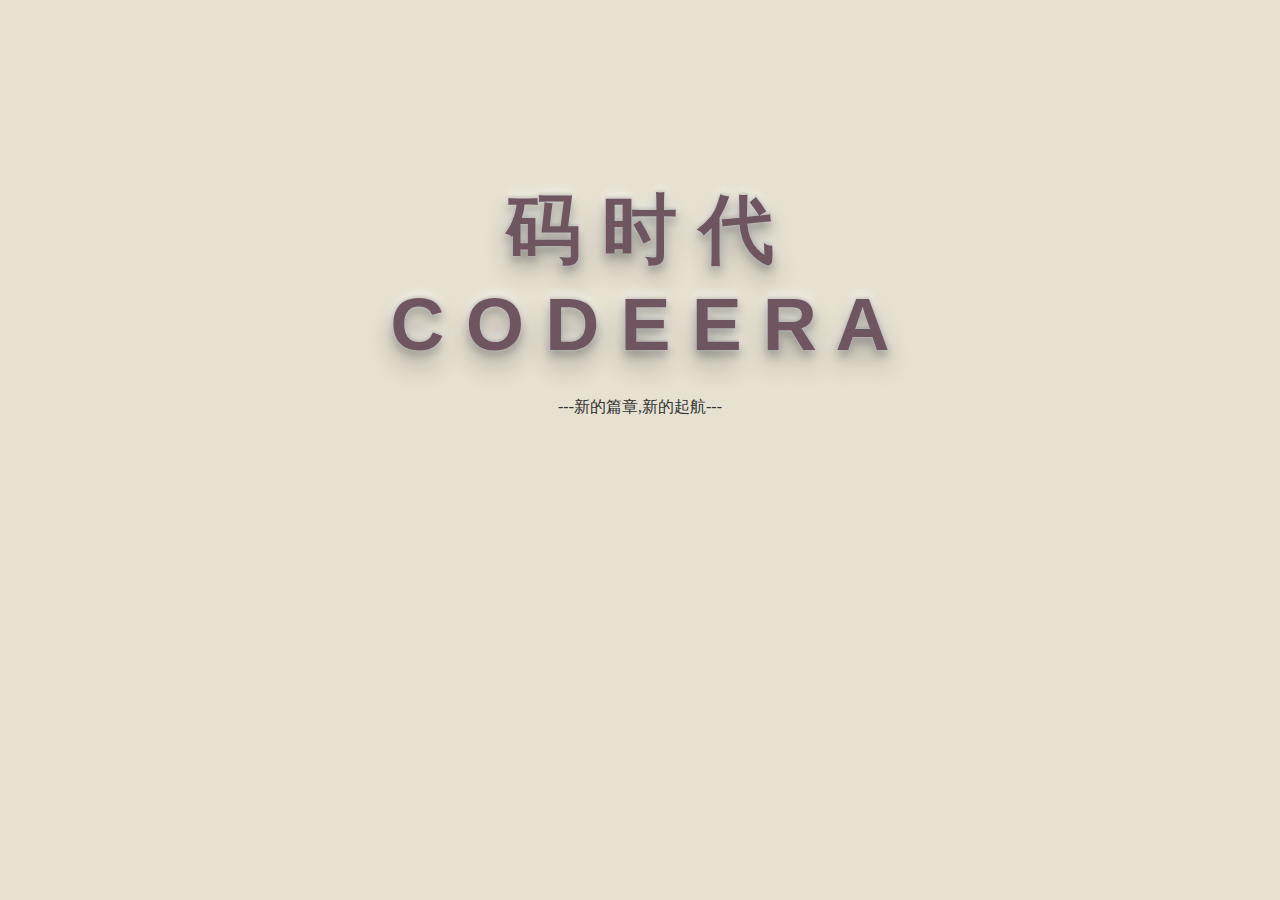
<file: index.html>
<!DOCTYPE html>
<html lang="en">

<head>
    <meta charset="UTF-8">
    <title>码时代 CodeEra</title>
    <style>
        * {
            margin: 0;
            padding: 0;
        }
        
        body {
            background: #E7E1D1;
        }
        
        a {
            text-decoration: none;
            color: #333;
        }
        
        h1 {
            margin-top: 180px;
        }
        
        h1.load {
            text-align: center;
            text-transform: uppercase;
            font-family: 'Nunito', sans-serif;
            font-size: 75px;
            color: #6F5560;
            letter-spacing: 0.16px;
        }
        
        .load span {
            text-shadow: 0 0 2px rgba(204, 208, 212, 0.9), 0 15px 25px rgba(0, 0, 0, 0.3), 0 -2px 3px rgba(0, 0, 0, 0.1), 0 -5px 10px rgba(255, 255, 255, 0.5), 0 5px 10px rgba(0, 0, 0, 0.3), 0 3px 4px rgba(255, 255, 255, 0.2), 0 0 20px rgba(255, 255, 255, 0.45);
            animation: loading 1.20s ease-in-out infinite alternate;
        }
        
        @keyframes loading {
            to {
                text-shadow: 0 0 2px rgba(204, 208, 212, 0.2), 0 0 3px rgba(0, 0, 0, 0.02), 0 0 0 rgba(0, 0, 0, 0), 0 0 0 rgba(255, 255, 255, 0), 0 0 0 rgba(0, 0, 0, 0), 0 0 0 rgba(255, 255, 255, 0), 0 0 0 rgba(255, 255, 255, 0);
            }
        }
        
        .load span:nth-child(2) {
            animation-delay: 0.15s;
        }
        
        .load span:nth-child(3) {
            animation-delay: 0.30s;
        }
        
        .load span:nth-child(4) {
            animation-delay: 0.45s;
        }
        
        .load span:nth-child(5) {
            animation-delay: 0.60s;
        }
        
        .load span:nth-child(6) {
            animation-delay: 0.75s;
        }
        
        .load span:nth-child(7) {
            animation-delay: 0.90s;
        }
        
        .load span:nth-child(8) {
            animation-delay: 1.05s;
        }
        
        .load span:nth-child(9) {
            animation-delay: 1.20s;
        }
        
        .load span:nth-child(10) {
            animation-delay: 1.35s;
        }
        
        .load span:nth-child(11) {
            animation-delay: 1.50s;
        }
        p{
            margin-top: 30px;
            text-align: center;
        }

    </style>
</head>

<body>
    <a href="./homePage.html">
        <h1 class="load">
            <span>码</span>
            <span>时</span>
            <span>代</span><br/>
            <span>C</span>
            <span>O</span>
            <span>D</span>
            <span>E</span>
            <span>E</span>
            <span>R</span>
            <span>A</span>
        </h1>
        <p>---新的篇章,新的起航---</p>

    </a>
</body>

</html>
</file>
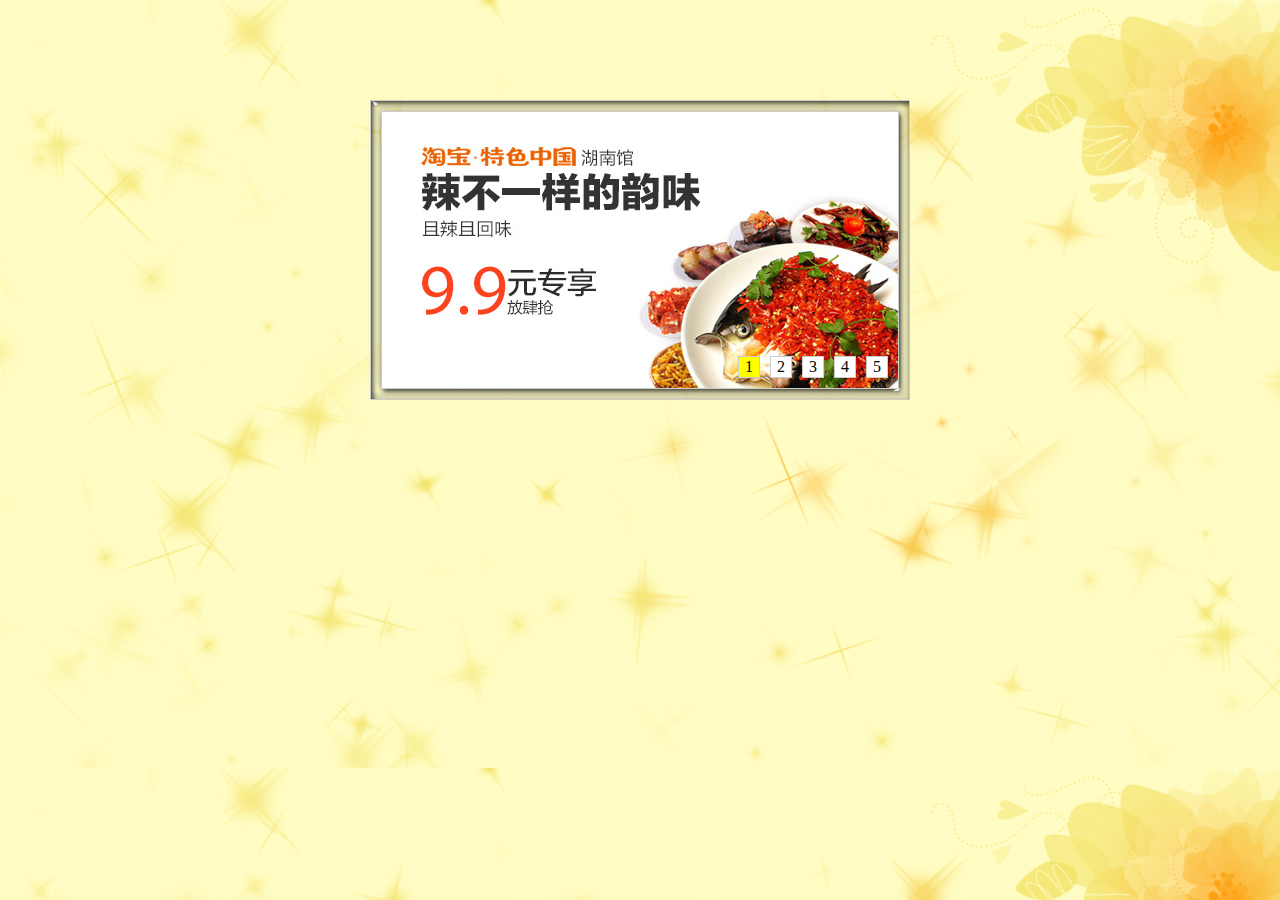
<file: personalWorks/myslideshow/index.html>
<!DOCTYPE html>
<html lang="en">
<head>
    <meta charset="UTF-8">
    <title>撸码时代</title>
    <style>
        * {
            margin: 0;
            padding: 0;
            list-style: none;
            border: 0;
        }

        body {
            background: url("img/6.jpg");
        }
        .all {
            width: 538px;
            height: 298px;
            border: 1px solid #ccc;
            margin: 100px auto;
            background: url("img/01.png");
            position: relative;
        }

        .screen {
            width: 516px;
            height: 276px;
            border: 1px solid #ccc;
            margin: 10px auto;
            position: relative;
            overflow: hidden;
        }

        .screen ul {
            position: absolute;
            left: 0;
            top: 0;
            width: 3120px;
        }

        .screen li {
            width: 518px;
            height: 278px;
            float: left;
        }

        .all ol {
            position: absolute;
            right: 10px;
            bottom: 10px;
            line-height: 20px;
            text-align: center;
        }

        .all ol li {
            float: left;
            width: 20px;
            height: 20px;
            background: #fff;
            border: 1px solid #ccc;
            margin-left: 10px;
            cursor: pointer;

        }

        .all ol li.current {
            background: yellow;
        }

        #arr {
            display: none;
        }

        #arr span {
            width: 40px;
            height: 40px;
            position: absolute;
            left: 12px;
            top: 50%;
            margin-top: -20px;
            background: #000;
            cursor: pointer;
            line-height: 40px;
            text-align: center;
            font-weight: bold;
            font-family: "黑体";
            font-size: 30px;
            color: #fff;
            opacity: 0.3;
            border: 1px solid #fff;
        }

        #arr #right {
            right: 12px;
            left: auto;
        }
    </style>
</head>
<body>
<div class="beijing">
    <div class="all" id="box">
        <div class="screen">
            <ul>
                <li><img src="img/1.jpg" alt=""></li>
                <li><img src="img/2.jpg" alt=""></li>
                <li><img src="img/3.jpg" alt=""></li>
                <li><img src="img/4.jpg" alt=""></li>
                <li><img src="img/5.jpg" alt=""></li>
            </ul>
            <ol></ol>
        </div>
        <div id="arr"><span id="left">&lt;</span><span id="right">&gt;</span></div>
    </div>
</div>
<script>
    //开撸之前 先把人凑齐 来来电话拿起来 快点把兄弟们都叫来
    var timer = null;
    var box = document.getElementById("box");
    var screen = box.children[0];
    var ul = screen.children[0];
    var ol = screen.children[1];
    var ulLis = ul.children;
    var imgWidth = screen.offsetWidth;
    var arr = document.getElementById("arr");
    var left = document.getElementById("left");
    var right = document.getElementById("right");
    //人员集合完毕 开撸 等等撸之前 一人先干一瓶三两三
    for (var i = 0; i < ulLis.length; i++) {
        var li = document.createElement("li");//技能无中生有
        li.innerHTML = i + 1;
        ol.appendChild(li);
    }
    var olLis = ol.children;
    olLis[0].className = "current";
    var firstImg = ulLis[0].cloneNode(true);
    ul.appendChild(firstImg);
    for (var j = 0; j < olLis.length; j++) {
        olLis[j].index = j;
        olLis[j].onmouseover = function () {
            for (var k = 0; k < olLis.length; k++) {
                olLis[k].className = "";
            }
            this.className = "current";
            var target = -this.index * imgWidth;
            animate(ul, target);
            pic = this.index;
            square = this.index;
        };
    }
    box.onmouseover = function () {
        arr.style.display = "block";
        clearInterval(timer);
    };
    box.onmouseout = function () {
        arr.style.display = "none";
        timer = setInterval(right.onclick, 1000);
    };
    var pic = 0;
    var square = 0;
    right.onclick = function () {
        if (pic === ulLis.length - 1) {
            ul.style.left = 0 + "px";
            pic = 0;
        }
        pic++;
        var target = -pic * imgWidth;
        animate(ul, target);
        if (square < olLis.length - 1) {
            square++;
        } else {
            square = 0;
        }
        for (var i = 0; i < olLis.length; i++) {
            olLis[i].className = "";
        }
        olLis[square].className = "current";
    };
    left.onclick = function () {
        if (pic === 0) {
            ul.style.left = -(ulLis.length - 1) * imgWidth + "px";
            pic = ulLis.length - 1;
        }
        pic--;
        var target = -pic * imgWidth;
        animate(ul, target);
        if (square > 0) {
            square--;
        } else {
            square = olLis.length - 1;
        }
        for (var i = 0; i < olLis.length; i++) {
            olLis[i].className = "";
        }
        olLis[square].className = "current";
    };
    timer = setInterval(right.onclick, 1200);

    //函数包
    function animate(obj, target) {
        clearInterval(obj.timer);
        obj.timer = setInterval(function () {
            var leader = obj.offsetLeft;
            var step = 15;
            step = leader < target ? step : -step;//step有了正负
            if (Math.abs(leader - target) >= Math.abs(step)) {
                leader = leader + step;
                obj.style.left = leader + "px";
            } else {
                obj.style.left = target + "px";//手动放到终点
                clearInterval(obj.timer);
            }
        }, 15);
    }
</script>
</body>
</html>
</file>
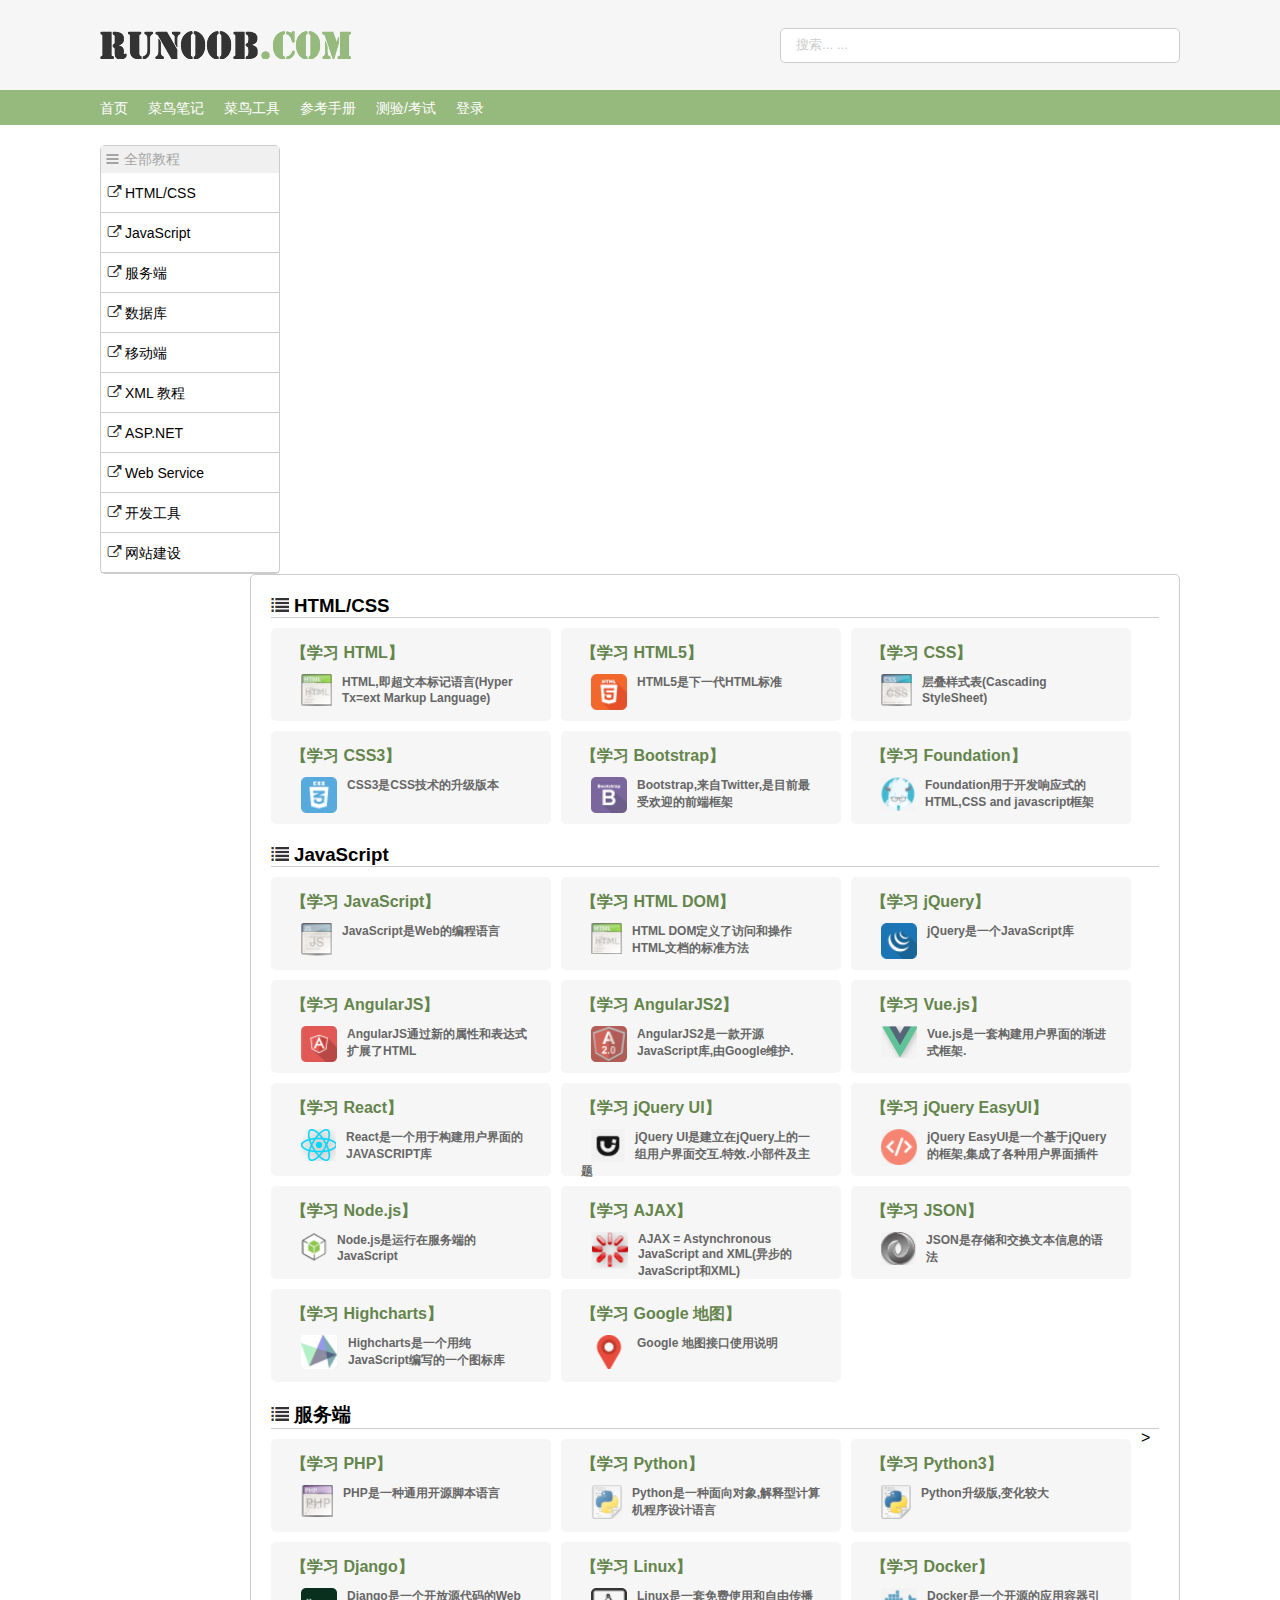
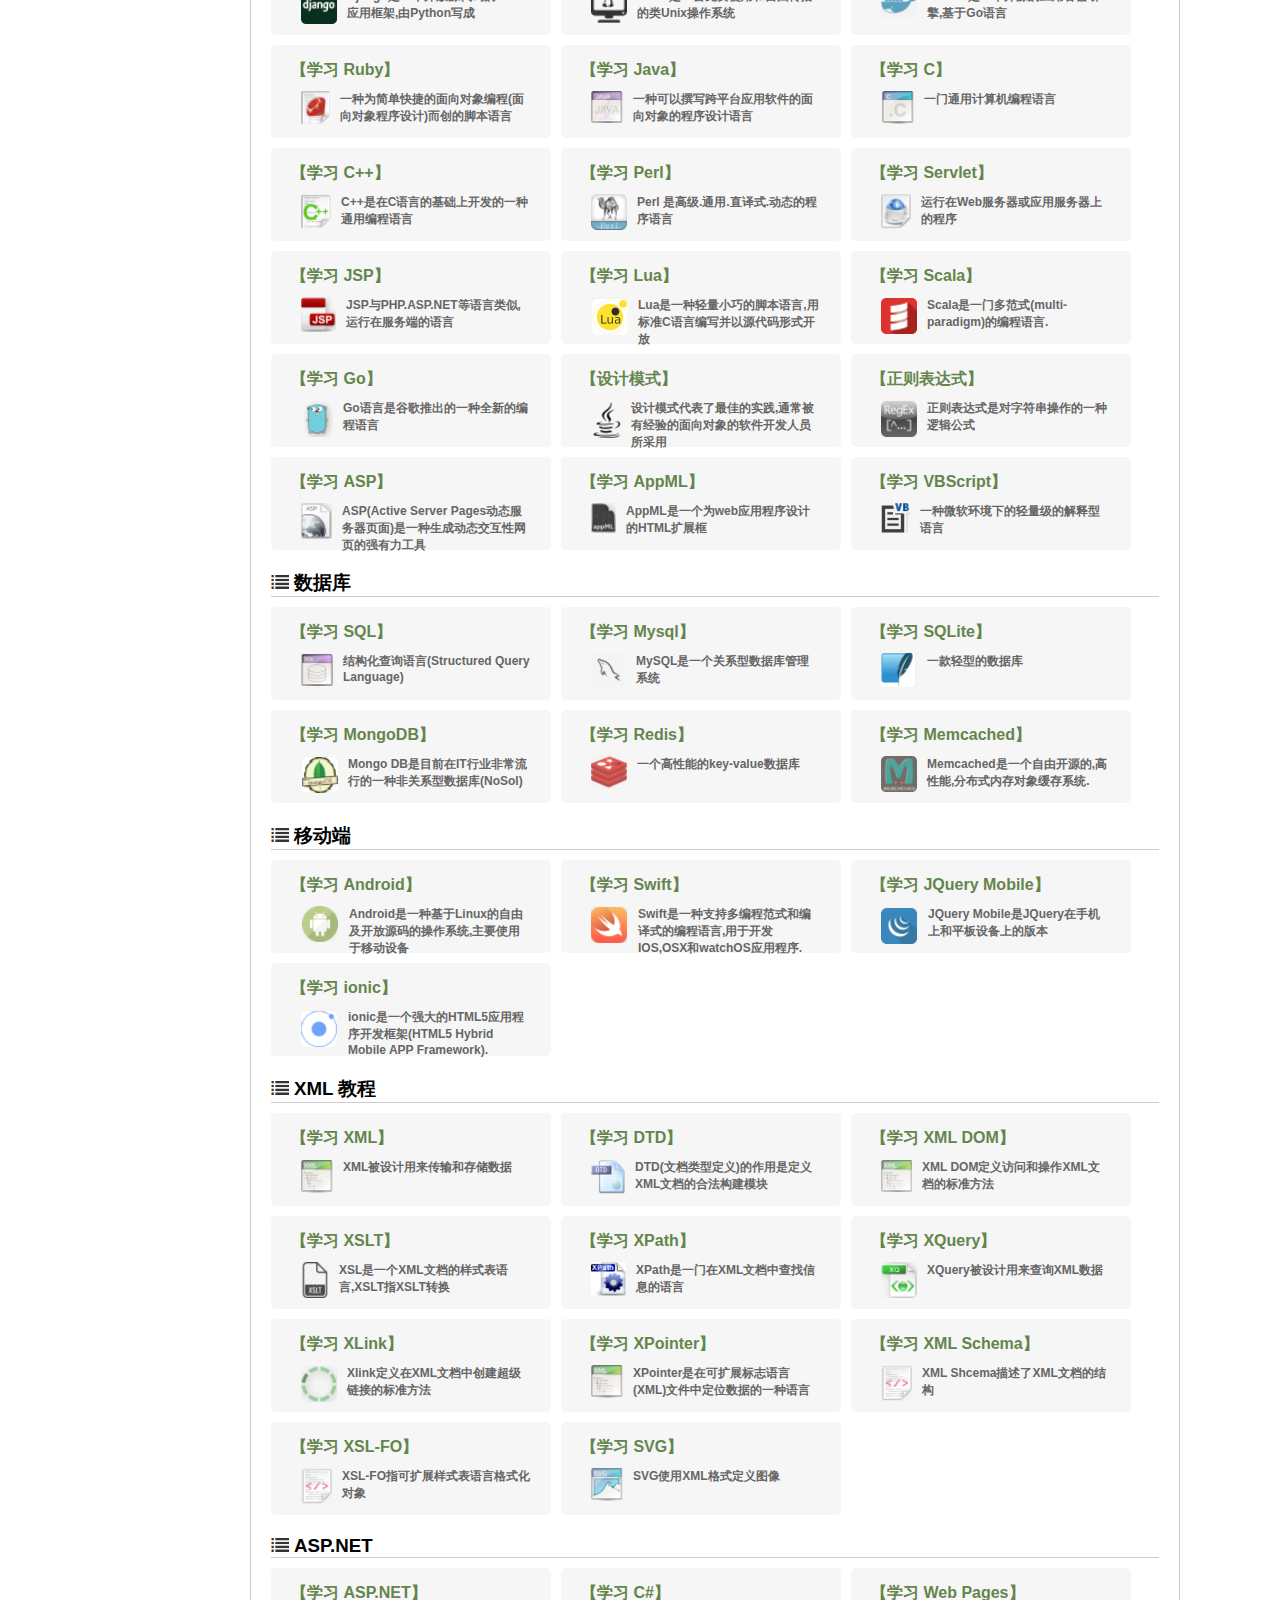
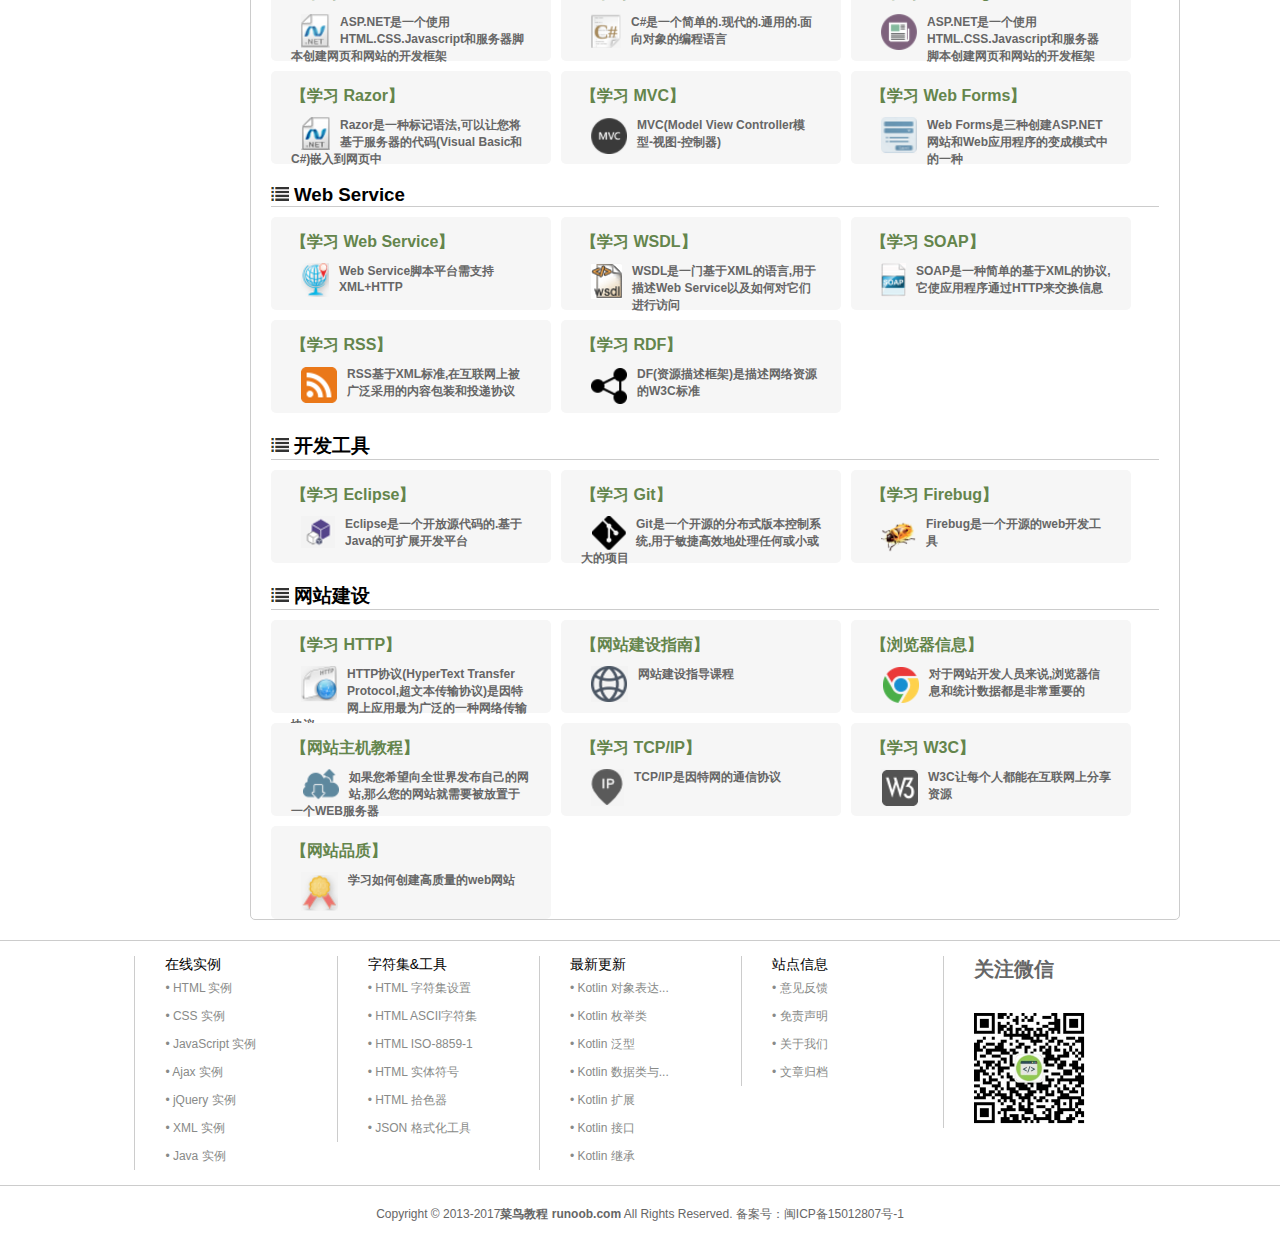
<file: personalWorks/runoob/index.html>
<!DOCTYPE html>
<html lang="en">
<head>
    <meta charset="UTF-8">
    <title>代码时代 CodeEra</title>
    <link rel="stylesheet" href="index.css">
</head>
<body>
<!--HEADER头部-->
<header>
    <header>
        <a href="index.html"><img src="images/2017-05-26_194000.png" alt=""></a>
        <input type="text" value="搜索... ...">
    </header>
    <nav>
        <ul>
            <li><a href="">首页</a></li>
            <li><a href="">菜鸟笔记</a></li>
            <li><a href="">菜鸟工具</a></li>
            <li><a href="">参考手册</a></li>
            <li><a href="">测验/考试</a></li>
            <li><a href="">登录</a></li>
        </ul>
    </nav>
</header>
<!--CONTENT内容-->
<main class="clearfix">
    <aside>
        <h3><img src="images/2017-05-26_201823.png" alt="">全部教程</h3>
        <ul>
            <li>
                <a href="">
                    <img src="images/2017-05-26_202346.png" alt="">HTML/CSS
                </a>
            </li>
            <li>
                <a href="">
                    <img src="images/2017-05-26_202346.png" alt="">JavaScript
                </a>
            </li>
            <li>
                <a href="">
                    <img src="images/2017-05-26_202346.png" alt="">服务端
                </a>
            </li>
            <li>
                <a href="">
                    <img src="images/2017-05-26_202346.png" alt="">数据库
                </a>
            </li>
            <li>
                <a href="">
                    <img src="images/2017-05-26_202346.png" alt="">移动端
                </a>
            </li>
            <li>
                <a href="">
                    <img src="images/2017-05-26_202346.png" alt="">XML 教程
                </a>
            </li>
            <li>
                <a href="">
                    <img src="images/2017-05-26_202346.png" alt="">ASP.NET
                </a>
            </li>
            <li>
                <a href="">
                    <img src="images/2017-05-26_202346.png" alt="">Web Service
                </a>
            </li>
            <li>
                <a href="">
                    <img src="images/2017-05-26_202346.png" alt="">开发工具
                </a>
            </li>
            <li>
                <a href="">
                    <img src="images/2017-05-26_202346.png" alt="">网站建设
                </a>
            </li>
        </ul>
    </aside>
    <article class="clearfix">
        <ul>
            <li class="clearfix">
                <h3><img src="images/2017-05-26_203510.png" alt="">HTML/CSS</h3>
                <ul>
                    <li>
                        <a href="">
                            <h3>【学习 HTML】</h3>
                            <p>
                                <img src="images/2017-05-26_205018.png" alt="">
                                HTML,即超文本标记语言(Hyper Tx=ext Markup Language)
                            </p>
                        </a>
                    </li>
                    <li>
                        <a href="">
                            <h3>【学习 HTML5】</h3>
                            <p>
                                <img src="images/2017-05-26_220355.png" alt="">
                                HTML5是下一代HTML标准
                            </p>
                        </a>
                    </li>
                    <li>
                        <a href="">
                            <h3>【学习 CSS】</h3>
                            <p>
                                <img src="images/2017-05-26_222746.png" alt="">
                                层叠样式表(Cascading StyleSheet)
                            </p>
                        </a>
                    </li>
                    <li>
                        <a href="">
                            <h3>【学习 CSS3】</h3>
                            <p>
                                <img src="images/2017-05-26_222915.png" alt="">
                                CSS3是CSS技术的升级版本
                            </p>
                        </a>
                    </li>
                    <li>
                        <a href="">
                            <h3>【学习 Bootstrap】</h3>
                            <p>
                                <img src="images/2017-05-26_223239.png" alt="">
                                Bootstrap,来自Twitter,是目前最受欢迎的前端框架
                            </p>
                        </a>
                    </li>
                    <li>
                        <a href="">
                            <h3>【学习 Foundation】</h3>
                            <p>
                                <img src="images/2017-05-26_223503.png" alt="">
                                Foundation用于开发响应式的HTML,CSS and javascript框架
                            </p>
                        </a>
                    </li>
                </ul>
            </li>
            <li class="clearfix">
                <h3><img src="images/2017-05-26_203510.png" alt="">JavaScript</h3>
                <ul>
                    <li>
                        <a href="">
                            <h3>【学习 JavaScript】</h3>
                            <p>
                                <img src="images/2017-05-27_081424.png" alt="">
                                JavaScript是Web的编程语言
                            </p>
                        </a>
                    </li>
                    <li>
                        <a href="">
                            <h3>【学习 HTML DOM】</h3>
                            <p>
                                <img src="images/2017-05-27_081549.png" alt="">
                                HTML DOM定义了访问和操作HTML文档的标准方法
                            </p>
                        </a>
                    </li>
                    <li>
                        <a href="">
                            <h3>【学习 jQuery】</h3>
                            <p>
                                <img src="images/2017-05-27_081714.png" alt="">
                                jQuery是一个JavaScript库
                            </p>
                        </a>
                    </li>
                    <li>
                        <a href="">
                            <h3>【学习 AngularJS】</h3>
                            <p>
                                <img src="images/2017-05-27_081941.png" alt="">
                                AngularJS通过新的属性和表达式扩展了HTML
                            </p>
                        </a>
                    </li>
                    <li>
                        <a href="">
                            <h3>【学习 AngularJS2】</h3>
                            <p>
                                <img src="images/2017-05-27_082239.png" alt="">
                                AngularJS2是一款开源JavaScript库,由Google维护.
                            </p>
                        </a>
                    </li>
                    <li>
                        <a href="">
                            <h3>【学习 Vue.js】</h3>
                            <p>
                                <img src="images/2017-05-27_082317.png" alt="">
                                Vue.js是一套构建用户界面的渐进式框架.
                            </p>
                        </a>
                    </li>
                    <li>
                        <a href="">
                            <h3>【学习 React】</h3>
                            <p>
                                <img src="images/2017-05-27_212341.png" alt="">
                                React是一个用于构建用户界面的JAVASCRIPT库
                            </p>
                        </a>
                    </li>
                    <li>
                        <a href="">
                            <h3>【学习 jQuery UI】</h3>
                            <p style="font-size: 12px;">
                                <img src="images/2017-05-27_212605.png" alt="">
                                jQuery UI是建立在jQuery上的一组用户界面交互.特效.小部件及主题
                            </p>
                        </a>
                    </li>
                    <li>
                        <a href="">
                            <h3>【学习 jQuery EasyUI】</h3>
                            <p style="font-size: 12px;">
                                <img src="images/2017-05-27_212958.png" alt="">
                                jQuery EasyUI是一个基于jQuery的框架,集成了各种用户界面插件
                            </p>
                        </a>
                    </li>
                    <li>
                        <a href="">
                            <h3>【学习 Node.js】</h3>
                            <p>
                                <img src="images/2017-05-27_213118.png" alt="">
                                Node.js是运行在服务端的JavaScript
                            </p>
                        </a>
                    </li>
                    <li>
                        <a href="">
                            <h3>【学习 AJAX】</h3>
                            <P>
                                <img src="images/2017-05-27_213400.png" alt="">
                                AJAX = Astynchronous JavaScript and XML(异步的JavaScript和XML)
                            </p>
                        </a>
                    </li>
                    <li>
                        <a href="">
                            <h3>【学习 JSON】</h3>
                            <P>
                                <img src="images/2017-05-27_213813.png" alt="">
                                JSON是存储和交换文本信息的语法
                            </p>
                        </a>
                    </li>
                    <li>
                        <a href="">
                            <h3>【学习 Highcharts】</h3>
                            <P>
                                <img src="images/2017-05-27_214005.png" alt="">
                                Highcharts是一个用纯JavaScript编写的一个图标库
                            </p>
                        </a>
                    </li>
                    <li>
                        <a href="">
                            <h3>【学习 Google 地图】</h3>
                            <P>
                                <img src="images/2017-05-27_214158.png" alt="">
                                Google 地图接口使用说明
                            </p>
                        </a>
                    </li>
                </ul>
            </li>
            <li class="clearfix">
                <h3><img src="images/2017-05-26_203510.png" alt="">服务端</h3>
                <ul>
                    <li>
                        <a href="">
                            <h3>【学习 PHP】</h3>
                            <p>
                                <img src="images/2017-05-27_214833.png" alt="">
                                PHP是一种通用开源脚本语言
                            </p>
                        </a>
                    </li>
                    <li>
                        <a href="">
                            <h3>【学习 Python】</h3>
                            <p>
                                <img src="images/2017-05-28_134524.png" alt="">
                                Python是一种面向对象,解释型计算机程序设计语言
                            </p>
                        </a>
                    </li>
                    <li>
                        <a href="">
                            <h3>【学习 Python3】</h3>
                            <p>
                                <img src="images/2017-05-28_140051.png" alt="">
                                Python升级版,变化较大
                            </p>
                        </a>
                    </li>
                    <li>
                        <a href="">
                            <h3>【学习 Django】</h3>
                            <p>
                                <img src="images/2017-05-28_154834.png" alt="">
                                Django是一个开放源代码的Web应用框架,由Python写成
                            </p>
                        </a>
                    </li>
                    <li>
                        <a href="">
                            <h3>【学习 Linux】</h3>
                            <p>
                                <img src="images/2017-05-28_155011.png" alt="">
                                Linux是一套免费使用和自由传播的类Unix操作系统
                            </p>
                        </a>
                    </li>
                    <li>
                        <a href="">
                            <h3>【学习 Docker】</h3>
                            <p>
                                <img src="images/2017-05-28_155141.png" alt="">
                                Docker是一个开源的应用容器引擎,基于Go语言
                            </p>
                        </a>
                    </li>
                    <li>
                        <a href="">
                            <h3>【学习 Ruby】</h3>
                            <p style="font-size: 12px;">
                                <img src="images/2017-05-28_155313.png" alt="">
                                一种为简单快捷的面向对象编程(面向对象程序设计)而创的脚本语言
                            </p>
                        </a>
                    </li>
                    <li>
                        <a href="">
                            <h3>【学习 Java】</h3>
                            <p>
                                <img src="images/2017-05-28_160132.png" alt="">
                                一种可以撰写跨平台应用软件的面向对象的程序设计语言
                            </p>
                        </a>
                    </li>
                    <li>
                        <a href="">
                            <h3>【学习 C】</h3>
                            <p>
                                <img src="images/2017-05-31_130752.png" alt="">
                                一门通用计算机编程语言
                            </p>
                        </a>
                    </li>
                    <li>
                        <a href="">
                            <h3>【学习 C++】</h3>
                            <p>
                                <img src="images/2017-05-31_130954.png" alt="">
                                C++是在C语言的基础上开发的一种通用编程语言
                            </p>
                        </a>
                    </li>
                    <li>
                        <a href="">
                            <h3>【学习 Perl】</h3>
                            <p>
                                <img src="images/2017-05-31_131113.png" alt="">
                                Perl 是高级.通用.直译式.动态的程序语言
                            </p>
                        </a>
                    </li>
                    >
                    <li>
                        <a href="">
                            <h3>【学习 Servlet】</h3>
                            <p>
                                <img src="images/2017-05-31_131218.png" alt="">
                                运行在Web服务器或应用服务器上的程序
                            </p>
                        </a>
                    </li>
                    <li>
                        <a href="">
                            <h3>【学习 JSP】</h3>
                            <p>
                                <img src="images/2017-05-31_131349.png" alt="">
                                JSP与PHP.ASP.NET等语言类似,运行在服务端的语言
                            </p>
                        </a>
                    </li>
                    <li>
                        <a href="">
                            <h3>【学习 Lua】</h3>
                            <p style="font-size: 12px;">
                                <img src="images/2017-05-31_131522.png" alt="">
                                Lua是一种轻量小巧的脚本语言,用标准C语言编写并以源代码形式开放
                            </p>
                        </a>
                    </li>
                    <li>
                        <a href="">
                            <h3>【学习 Scala】</h3>
                            <p>
                                <img src="images/2017-05-31_131751.png" alt="">
                                Scala是一门多范式(multi-paradigm)的编程语言.
                            </p>
                        </a>
                    </li>
                    <li>
                        <a href="">
                            <h3>【学习 Go】</h3>
                            <p>
                                <img src="images/2017-05-31_131903.png" alt="">
                                Go语言是谷歌推出的一种全新的编程语言
                            </p>
                        </a>
                    </li>
                    <li>
                        <a href="">
                            <h3>【设计模式】</h3>
                            <p style="font-size: 12px;">
                                <img src="images/2017-05-31_132039.png" alt="">
                                设计模式代表了最佳的实践,通常被有经验的面向对象的软件开发人员所采用
                            </p>
                        </a>
                    </li>
                    <li>
                        <a href="">
                            <h3>【正则表达式】</h3>
                            <p>
                                <img src="images/2017-05-31_132210.png" alt="">
                                正则表达式是对字符串操作的一种逻辑公式
                            </p>
                        </a>
                    </li>
                    <li>
                        <a href="">
                            <h3>【学习 ASP】</h3>
                            <p style="font-size: 12px;">
                                <img src="images/2017-05-31_145706.png" alt="">
                                ASP(Active Server Pages动态服务器页面)是一种生成动态交互性网页的强有力工具
                            </p>
                        </a>
                    </li>
                    <li>
                        <a href="">
                            <h3>【学习 AppML】</h3>
                            <p>
                                <img src="images/2017-05-31_155719.png" alt="">
                                AppML是一个为web应用程序设计的HTML扩展框
                            </p>
                        </a>
                    </li>
                    <li>
                        <a href="">
                            <h3>【学习 VBScript】</h3>
                            <p>
                                <img src="images/2017-05-31_155834.png" alt="">
                                一种微软环境下的轻量级的解释型语言
                            </p>
                        </a>
                    </li>
                </ul>
            </li>
            <li class="clearfix">
                <h3><img src="images/2017-05-26_203510.png" alt="">数据库</h3>
                <ul>
                    <li>
                        <a href="">
                            <h3>【学习 SQL】</h3>
                            <p>
                                <img src="images/2017-05-31_160043.png" alt="">
                                结构化查询语言(Structured Query Language)
                            </p>
                        </a>
                    </li>
                    <li>
                        <a href="">
                            <h3>【学习 Mysql】</h3>
                            <p>
                                <img src="images/2017-05-31_174333.png" alt="">
                                MySQL是一个关系型数据库管理系统
                            </p>
                        </a>
                    </li>
                    <li>
                        <a href="">
                            <h3>【学习 SQLite】</h3>
                            <p>
                                <img src="images/2017-05-31_174451.png" alt="">
                                一款轻型的数据库
                            </p>
                        </a>
                    </li>
                    <li>
                        <a href="">
                            <h3>【学习 MongoDB】</h3>
                            <p style="font-size: 12px">
                                <img src="images/2017-05-31_174704.png" alt="">
                                Mongo DB是目前在IT行业非常流行的一种非关系型数据库(NoSol)
                            </p>
                        </a>
                    </li>
                    <li>
                        <a href="">
                            <h3>【学习 Redis】</h3>
                            <p>
                                <img src="images/2017-05-31_174830.png" alt="">
                                一个高性能的key-value数据库
                            </p>
                        </a>
                    </li>
                    <li>
                        <a href="">
                            <h3>【学习 Memcached】</h3>
                            <p style="font-size: 12px;">
                                <img src="images/2017-05-31_174943.png" alt="">
                                Memcached是一个自由开源的,高性能,分布式内存对象缓存系统.
                            </p>
                        </a>
                    </li>
                </ul>
            </li>
            <li class="clearfix">
                <h3><img src="images/2017-05-26_203510.png" alt="">移动端</h3>
                <ul>
                    <li>
                        <a href="">
                            <h3>【学习 Android】</h3>
                            <p style="font-size: 12px;">
                                <img src="images/2017-05-31_175223.png" alt="">
                                Android是一种基于Linux的自由及开放源码的操作系统,主要使用于移动设备
                            </p>
                        </a>
                    </li>
                    <li>
                        <a href="">
                            <h3>【学习 Swift】</h3>
                            <p style="font-size: 12px;">
                                <img src="images/2017-05-31_175414.png" alt="">
                                Swift是一种支持多编程范式和编译式的编程语言,用于开发IOS,OSX和watchOS应用程序.
                            </p>
                        </a>
                    </li>
                    <li>
                        <a href="">
                            <h3>【学习 JQuery Mobile】</h3>
                            <p>
                                <img src="images/2017-05-31_175553.png" alt="">
                                JQuery Mobile是JQuery在手机上和平板设备上的版本
                            </p>
                        </a>
                    </li>
                    <li>
                        <a href="">
                            <h3>【学习 ionic】</h3>
                            <p>
                                <img src="images/2017-05-31_175840.png" alt="">
                                ionic是一个强大的HTML5应用程序开发框架(HTML5 Hybrid Mobile APP Framework).
                            </p>
                        </a>
                    </li>
                </ul>
            </li>
            <li class="clearfix">
                <h3><img src="images/2017-05-26_203510.png" alt="">XML 教程</h3>
                <ul>
                    <li>
                        <a href="">
                            <h3>【学习 XML】</h3>
                            <p>
                                <img src="images/2017-05-31_180035.png" alt="">
                                XML被设计用来传输和存储数据
                            </p>
                        </a>
                    </li>
                    <li>
                        <a href="">
                            <h3>【学习 DTD】</h3>
                            <p>
                                <img src="images/2017-05-31_180145.png" alt="">
                                DTD(文档类型定义)的作用是定义XML文档的合法构建模块
                            </p>
                        </a>
                    </li>
                    <li>
                        <a href="">
                            <h3>【学习 XML DOM】</h3>
                            <p>
                                <img src="images/2017-05-31_180253.png" alt="">
                                XML DOM定义访问和操作XML文档的标准方法
                            </p>
                        </a>
                    </li>
                    <li>
                        <a href="">
                            <h3>【学习 XSLT】</h3>
                            <p>
                                <img src="images/2017-05-31_180501.png" alt="">
                                XSL是一个XML文档的样式表语言,XSLT指XSLT转换
                            </p>
                        </a>
                    </li>
                    <li>
                        <a href="">
                            <h3>【学习 XPath】</h3>
                            <p>
                                <img src="images/2017-05-31_194049.png" alt="">
                                XPath是一门在XML文档中查找信息的语言
                            </p>
                        </a>
                    </li>
                    <li>
                        <a href="">
                            <h3>【学习 XQuery】</h3>
                            <p>
                                <img src="images/2017-05-31_194145.png" alt="">
                                XQuery被设计用来查询XML数据
                            </p>
                        </a>
                    </li>
                    <li>
                        <a href="">
                            <h3>【学习 XLink】</h3>
                            <p>
                                <img src="images/2017-05-31_194257.png" alt="">
                                Xlink定义在XML文档中创建超级链接的标准方法
                            </p>
                        </a>
                    </li>
                    <li>
                        <a href="">
                            <h3>【学习 XPointer】</h3>
                            <p style="font-size: 12px;">
                                <img src="images/2017-05-31_194412.png" alt="">
                                XPointer是在可扩展标志语言(XML)文件中定位数据的一种语言
                            </p>
                        </a>
                    </li>
                    <li>
                        <a href="">
                            <h3>【学习 XML Schema】</h3>
                            <p>
                                <img src="images/2017-05-31_194510.png" alt="">
                                XML Shcema描述了XML文档的结构
                            </p>
                        </a>
                    </li>
                    <li>
                        <a href="">
                            <h3>【学习 XSL-FO】</h3>
                            <p>
                                <img src="images/2017-05-31_194510.png" alt="">
                                XSL-FO指可扩展样式表语言格式化对象
                            </p>
                        </a>
                    </li>
                    <li>
                        <a href="">
                            <h3>【学习 SVG】</h3>
                            <p>
                                <img src="images/2017-05-31_202245.png" alt="">
                                SVG使用XML格式定义图像
                            </p>
                        </a>
                    </li>
                </ul>
            </li>
            <li class="clearfix">
                <h3><img src="images/2017-05-26_203510.png" alt="">ASP.NET</h3>
                <ul>
                    <li>
                        <a href="">
                            <h3>【学习 ASP.NET】</h3>
                            <p style="font-size: 12px;">
                                <img src="images/2017-05-31_202458.png" alt="">
                                ASP.NET是一个使用HTML.CSS.Javascript和服务器脚本创建网页和网站的开发框架
                            </p>
                        </a>
                    </li>
                    <li>
                        <a href="">
                            <h3>【学习 C#】</h3>
                            <p>
                                <img src="images/2017-05-31_202706.png" alt="">
                                C#是一个简单的.现代的.通用的.面向对象的编程语言
                            </p>
                        </a>
                    </li>
                    <li>
                        <a href="">
                            <h3>【学习 Web Pages】</h3>
                            <p style="font-size: 12px;">
                                <img src="images/2017-05-31_202931.png" alt="">
                                ASP.NET是一个使用HTML.CSS.Javascript和服务器脚本创建网页和网站的开发框架
                            </p>
                        </a>
                    </li>
                    <li>
                        <a href="">
                            <h3>【学习 Razor】</h3>
                            <p style="font-size: 12px;">
                                <img src="images/2017-05-31_203147.png" alt="">
                                Razor是一种标记语法,可以让您将基于服务器的代码(Visual Basic和C#)嵌入到网页中
                            </p>
                        </a>
                    </li>
                    <li>
                        <a href="">
                            <h3>【学习 MVC】</h3>
                            <p style="font-size: 12px;">
                                <img src="images/2017-05-31_203259.png" alt="">
                                MVC(Model View Controller模型-视图-控制器)
                            </p>
                        </a>
                    </li>
                    <li>
                        <a href="">
                            <h3>【学习 Web Forms】</h3>
                            <p style="font-size: 12px;">
                                <img src="images/2017-05-31_203605.png" alt="">
                                Web Forms是三种创建ASP.NET网站和Web应用程序的变成模式中的一种
                            </p>
                        </a>
                    </li>
                </ul>
            </li>
            <li class="clearfix">
                <h3><img src="images/2017-05-26_203510.png" alt="">Web Service</h3>
                <ul>
                    <li>
                        <a href="">
                            <h3>【学习 Web Service】</h3>
                            <p style="font-size: 12px;">
                                <img src="images/2017-05-31_203829.png" alt="">
                                Web Service脚本平台需支持XML+HTTP
                            </p>
                        </a>
                    </li>
                    <li>
                        <a href="">
                            <h3>【学习 WSDL】</h3>
                            <p style="font-size: 12px;">
                                <img src="images/2017-05-31_204000.png" alt="">
                                WSDL是一门基于XML的语言,用于描述Web Service以及如何对它们进行访问
                            </p>
                        </a>
                    </li>
                    <li>
                        <a href="">
                            <h3>【学习 SOAP】</h3>
                            <p style="font-size: 12px;">
                                <img src="images/2017-05-31_204128.png" alt="">
                                SOAP是一种简单的基于XML的协议,它使应用程序通过HTTP来交换信息
                            </p>
                        </a>
                    </li>
                    <li>
                        <a href="">
                            <h3>【学习 RSS】</h3>
                            <p style="font-size: 12px;">
                                <img src="images/2017-05-31_204330.png" alt="">
                                RSS基于XML标准,在互联网上被广泛采用的内容包装和投递协议
                            </p>
                        </a>
                    </li>
                    <li>
                        <a href="">
                            <h3>【学习 RDF】</h3>
                            <p style="font-size: 12px;">
                                <img src="images/2017-05-31_204456.png" alt="">
                                DF(资源描述框架)是描述网络资源的W3C标准
                            </p>
                        </a>
                    </li>
                </ul>
            </li>
            <li class="clearfix">
                <h3><img src="images/2017-05-26_203510.png" alt="">开发工具</h3>
                <ul>
                    <li>
                        <a href="">
                            <h3>【学习 Eclipse】</h3>
                            <p style="font-size: 12px;">
                                <img src="images/2017-05-31_212659.png" alt="">
                                Eclipse是一个开放源代码的.基于Java的可扩展开发平台
                            </p>
                        </a>
                    </li>
                    <li>
                        <a href="">
                            <h3>【学习 Git】</h3>
                            <p style="font-size: 12px;">
                                <img src="images/2017-05-31_212822.png" alt="">
                                Git是一个开源的分布式版本控制系统,用于敏捷高效地处理任何或小或大的项目
                            </p>
                        </a>
                    </li>
                    <li>
                        <a href="">
                            <h3>【学习 Firebug】</h3>
                            <p style="font-size: 12px;">
                                <img src="images/2017-05-31_213007.png" alt="">
                                Firebug是一个开源的web开发工具
                            </p>
                        </a>
                    </li>
                </ul>
            </li>
            <li class="clearfix">
                <h3><img src="images/2017-05-26_203510.png" alt="">网站建设</h3>
                <ul>
                    <li>
                        <a href="">
                            <h3>【学习 HTTP】</h3>
                            <p style="font-size: 12px;">
                                <img src="images/2017-05-31_213251.png" alt="">
                                HTTP协议(HyperText Transfer Protocol,超文本传输协议)是因特网上应用最为广泛的一种网络传输协议
                            </p>
                        </a>
                    </li>
                    <li>
                        <a href="">
                            <h3>【网站建设指南】</h3>
                            <p style="font-size: 12px;">
                                <img src="images/2017-05-31_213345.png" alt="">
                                网站建设指导课程
                            </p>
                        </a>
                    </li>
                    <li>
                        <a href="">
                            <h3>【浏览器信息】</h3>
                            <p style="font-size: 12px;">
                                <img src="images/2017-05-31_213447.png" alt="">
                                对于网站开发人员来说,浏览器信息和统计数据都是非常重要的
                            </p>
                        </a>
                    </li>
                    <li>
                        <a href="">
                            <h3>【网站主机教程】</h3>
                            <p style="font-size: 12px;">
                                <img src="images/2017-05-31_213628.png" alt="">
                                如果您希望向全世界发布自己的网站,那么您的网站就需要被放置于一个WEB服务器
                            </p>
                        </a>
                    </li>
                    <li>
                        <a href="">
                            <h3>【学习 TCP/IP】</h3>
                            <p style="font-size: 12px;">
                                <img src="images/2017-05-31_213739.png" alt="">
                                TCP/IP是因特网的通信协议
                            </p>
                        </a>
                    </li>
                    <li>
                        <a href="">
                            <h3>【学习 W3C】</h3>
                            <p style="font-size: 12px;">
                                <img src="images/2017-05-31_213840.png" alt="">
                                W3C让每个人都能在互联网上分享资源
                            </p>
                        </a>
                    </li>
                    <li>
                        <a href="">
                            <h3>【网站品质】</h3>
                            <p style="font-size: 12px;">
                                <img src="images/2017-05-31_213936.png" alt="">
                                学习如何创建高质量的web网站
                            </p>
                        </a>
                    </li>
                </ul>
            </li>
        </ul>
    </article>
</main>
<!--FOOTER页脚-->
<footer>
<div class="subnav  clearfix">
    <ul>
        <li>
            <ul>
                <li>在线实例</li>
                <li><a href="">• HTML 实例</a></li>
                <li><a href="">• CSS 实例</a></li>
                <li><a href="">• JavaScript 实例</a></li>
                <li><a href="">• Ajax 实例</a></li>
                <li><a href="">• jQuery 实例</a></li>
                <li><a href="">• XML 实例</a></li>
                <li><a href="">• Java 实例</a></li>
            </ul>
        </li>
        <li>
            <ul>
                <li>字符集&工具</li>
                <li><a href="">• HTML 字符集设置</a></li>
                <li><a href="">• HTML ASCII字符集</a></li>
                <li><a href="">• HTML ISO-8859-1</a></li>
                <li><a href="">• HTML 实体符号</a></li>
                <li><a href="">• HTML 拾色器</a></li>
                <li><a href="">• JSON 格式化工具</a></li>
            </ul>
        </li>
        <li>
            <ul>
                <li>最新更新</li>
                <li><a href="">• Kotlin 对象表达...</a></li>
                <li><a href="">• Kotlin 枚举类</a></li>
                <li><a href="">• Kotlin 泛型</a></li>
                <li><a href="">• Kotlin 数据类与...</a></li>
                <li><a href="">• Kotlin 扩展</a></li>
                <li><a href="">• Kotlin 接口</a></li>
                <li><a href="">• Kotlin 继承</a></li>
            </ul>
        </li>
        <li>
            <ul>
                <li>站点信息</li>
                <li><a href="">• 意见反馈</a></li>
                <li><a href="">• 免责声明</a></li>
                <li><a href="">• 关于我们</a></li>
                <li><a href="">• 文章归档</a></li>
            </ul>
        </li>
        <li>
            <ul>
                <li style="font-weight: bolder; font-size: 20px; color: #666666;">关注微信</li>
                <li style="margin-top: 30px;"><img src="images/2017-06-04_193500.png" alt=""></li>
            </ul>
        </li>
    </ul>
</div>
<div class="copyright">
    Copyright &copy; 2013-2017<strong><a href="//www.runoob.com/" target="_blank">菜鸟教程</a></strong>&nbsp<strong><a href="//www.runoob.com/" target="_blank">runoob.com</a></strong> All Rights Reserved. 备案号：闽ICP备15012807号-1
</div>
</footer>
</body>
</html>
</file>
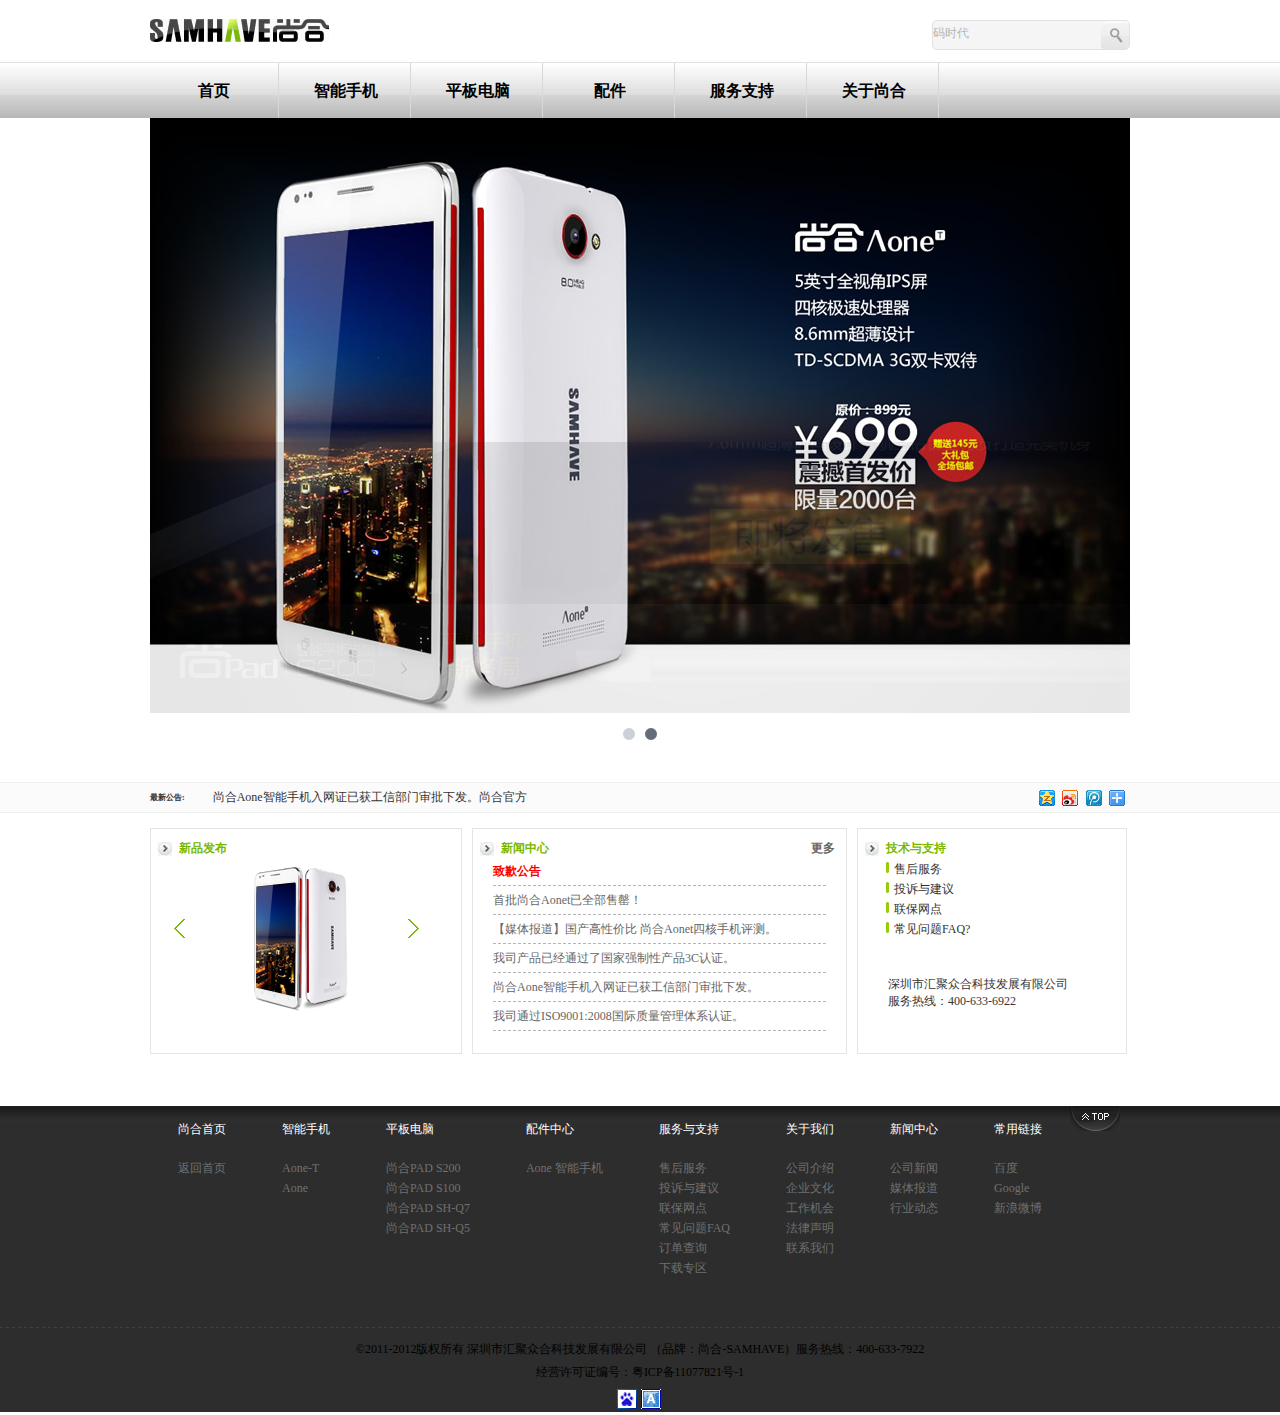
<file: personalWorks/shanghe/index.html>
<!DOCTYPE html>
<html lang="en">
<head>
    <meta charset="UTF-8">
    <title>码时代 CodeEra</title>
    <link rel="stylesheet" href="css/index.css">
</head>
<body>
<!--顶部通栏-->
<div class="topbar">
    <div class="logo pageCenter">
        <div class="logol fl">
            <img src="images/尚合_r2_c2.png" alt="">
        </div>
        <div class="logor fr">
            <input class="text" type="text" value="码时代">
            <input class="button" type="image" src="images/尚合_r2_c1.png">
        </div>
    </div>
</div>
<!--导航栏-->
<div class="nav">
    <div class="navfont pageCenter">
        <ul>
            <li><a href="#">首页</a></li>
            <li><a href="#">智能手机</a></li>
            <li><a href="#">平板电脑</a></li>
            <li><a href="#">配件</a></li>
            <li><a href="#">服务支持</a></li>
            <li><a href="#">关于尚合</a></li>
        </ul>
    </div>
</div>
<!--轮播图-->
<div class="playimage pageCenter"></div>
<div class="playimages pageCenter"></div>
<!--公告-->
<div class="notice">
    <div class="notices pageCenter">
        <h6 class="fl">最新公告:</h6>
        <p class="fl">尚合Aone智能手机入网证已获工信部门审批下发。尚合官方</p>
        <p class="share fr"><img src="images/shanghe_r2_c7.png" alt=""></p>
    </div>
</div>
<!--新闻中心-->
<div class="news pageCenter">
    <ul>
        <li>
            <div class="newproduct">
                <p><img src="images/shanghe_r2_c8.png" alt="">新品发布</p>
                <div class="mobile"></div>
            </div>
        </li>
        <li class="newcenterbox">
            <div class="newcenter">
                <p><img src="images/shanghe_r2_c8.png" alt="">新闻中心</p>
                <a href="#">更多</a>
                <ul>
                    <li><a href="#" style="font-weight: bolder;color: red;">致歉公告</a></li>
                    <li><a href="#">首批尚合Aonet已全部售罄！</a></li>
                    <li><a href="#">【媒体报道】国产高性价比 尚合Aonet四核手机评测。</a></li>
                    <li><a href="#">我司产品已经通过了国家强制性产品3C认证。</a></li>
                    <li><a href="#">尚合Aone智能手机入网证已获工信部门审批下发。</a></li>
                    <li><a href="#">我司通过ISO9001:2008国际质量管理体系认证。</a></li>
                </ul>
            </div>
        </li>
        <li>
            <div class="support">
                <p><img src="images/shanghe_r2_c8.png" alt="">技术与支持</p>
                <ul>
                    <li><img src="images/尚合_r2_c3.png" alt=""><a href="#">售后服务</a></li>
                    <li><img src="images/尚合_r2_c3.png" alt=""><a href="#">投诉与建议</a></li>
                    <li><img src="images/尚合_r2_c3.png" alt=""><a href="#">联保网点</a></li>
                    <li><img src="images/尚合_r2_c3.png" alt=""><a href="#">常见问题FAQ?</a></li>
                </ul>
                <p class=site>
                    深圳市汇聚众合科技发展有限公司<br>
                    服务热线：400-633-6922
                </p>
            </div>
        </li>
    </ul>
</div>
<!--底部-->
<div class="footer">
    <div class="footertop pageCenter">
        <div class="retruntop"><a href="#"><img src="images/尚合_r2_c5.png" alt=""></a></div>
        <ul>
            <li>
                <a href="#">尚合首页</a>
                <ul>
                    <li><a href="#">返回首页</a></li>
                </ul>
            </li>
            <li>
                <a href="#">智能手机</a>
                <ul>
                    <li><a href="#">Aone-T</a></li>
                    <li><a href="#">Aone</a></li>
                </ul>
            </li>
            <li>
                <a href="#">平板电脑</a>
                <ul>
                    <li><a href="#">尚合PAD S200</a></li>
                    <li><a href="#">尚合PAD S100</a></li>
                    <li><a href="#">尚合PAD SH-Q7</a></li>
                    <li><a href="#">尚合PAD SH-Q5</a></li>
                </ul>
            </li>
            <li>
                <a href="#">配件中心</a>
                <ul>
                    <li><a href="#">Aone 智能手机</a></li>
                </ul>
            </li>
            <li>
                <a href="#">服务与支持</a>
                <ul>
                    <li><a href="#">售后服务</a></li>
                    <li><a href="#">投诉与建议</a></li>
                    <li><a href="#">联保网点</a></li>
                    <li><a href="#">常见问题FAQ</a></li>
                    <li><a href="#">订单查询</a></li>
                    <li><a href="#">下载专区</a></li>
                </ul>
            </li>
            <li>
                <a href="#">关于我们</a>
                <ul>
                    <li><a href="#">公司介绍</a></li>
                    <li><a href="#">企业文化</a></li>
                    <li><a href="#">工作机会</a></li>
                    <li><a href="#">法律声明</a></li>
                    <li><a href="#">联系我们</a></li>
                </ul>
            </li>
            <li>
                <a href="#">新闻中心</a>
                <ul>
                    <li><a href="#">公司新闻</a></li>
                    <li><a href="#">媒体报道</a></li>
                    <li><a href="#">行业动态</a></li>
                </ul>
            </li>
            <li>
                <a href="#">常用链接</a>
                <ul>
                    <li><a href="#">百度</a></li>
                    <li><a href="#">Google</a></li>
                    <li><a href="#">新浪微博</a></li>
                </ul>
            </li>
        </ul>
    </div>
    <p>&copy;2011-2012版权所有 深圳市汇聚众合科技发展有限公司 （品牌：尚合-SAMHAVE）服务热线：400-633-7922</p>
    <p>经营许可证编号：粤ICP备11077821号-1</p>
    <ul>
        <li><a href="#"><img src="images/shanghe_r2_c11.png" alt=""></a></li>
        <li><a href="#"><img src="images/shanghe_r2_c12.png" alt=""></a></li>
    </ul>
</div>
<script src="lm.js"></script>
</body>
</html>
</file>
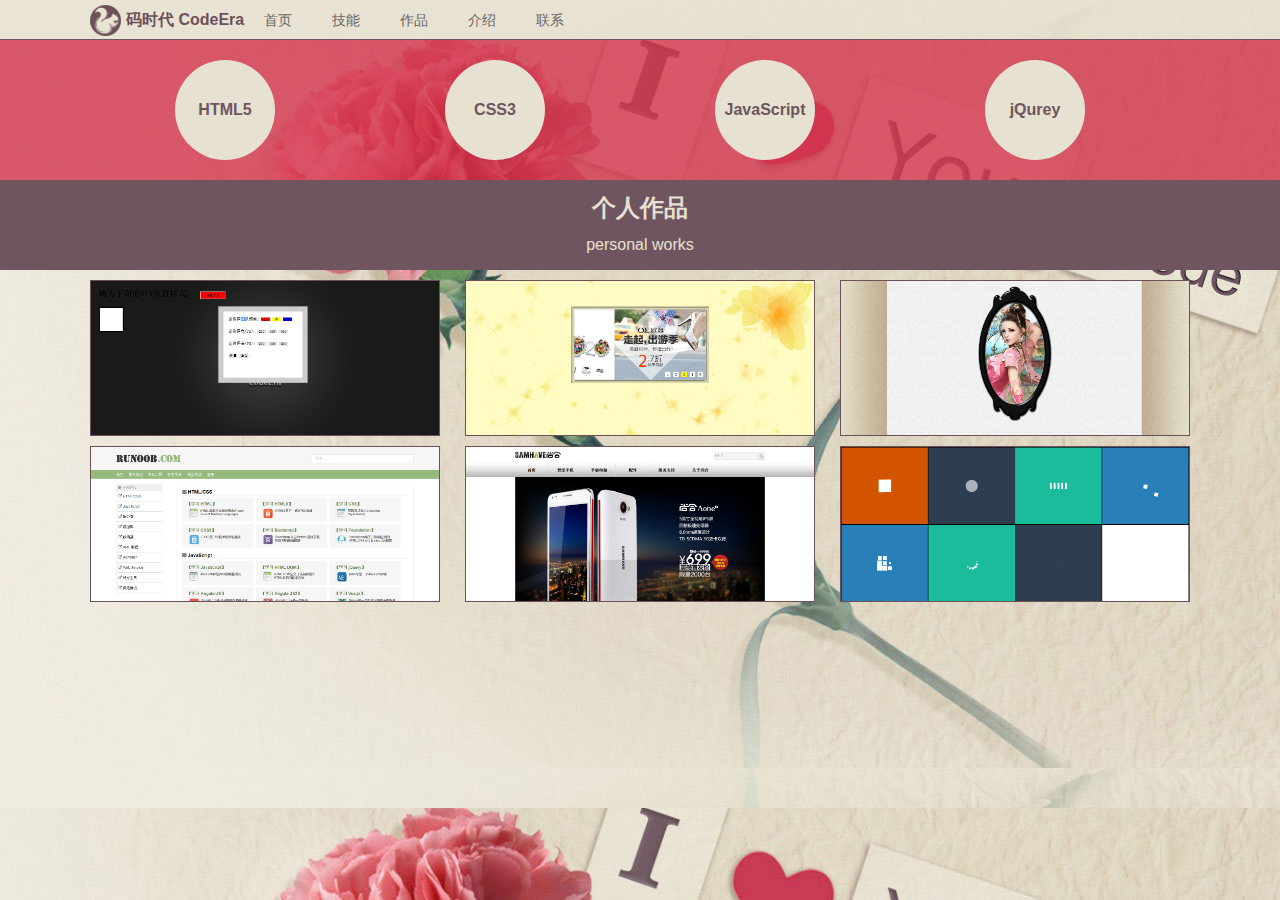
<file: homePage.html>
<!DOCTYPE html>
<html lang="en">

<head>
    <meta charset="UTF-8">
    <title>码时代 CodeEra</title>
    <link rel="stylesheet" href="./css/reset.css">
    <link rel="stylesheet" href="./css/homePage.css">
</head>

<body>
<!--头部-->
<header>
    <!--导航-->
    <div class="w1100">
        <ul>
            <h1><img src="./images/Logo.png" alt="">码时代 CodeEra</h1>
            <li><a href="javaScript:">首页</a></li>
            <li><a href="#skill">技能</a></li>
            <li><a href="#personalWorks">作品</a></li>
            <li><a href="javaScript:">介绍</a></li>
            <li><a href="javaScript:">联系</a></li>
        </ul>
    </div>
</header>
<!--个人作品-->
<main>
    <div id="skill" class="skill">
        <ul>
            <li>HTML5</li>
            <li>CSS3</li>
            <li>JavaScript</li>
            <li>jQurey</li>
        </ul>
    </div>
    <div id="personalWorks" class="personalWorks">
        <h2>个人作品</h2>
        <p>personal works</p>
    </div>
    <ul class="worksShow">
        <li>
            <a href="./personalWorks/001JavaScript.html" target="_blank">
                <img src="./images/personalWorksImages/001JavaScript.png" alt="">
                <p>01JavaScript</p>
            </a>
        </li>
        <li class="plr">
            <a href="./personalWorks/myslideshow/index.html" target="_blank">
                <img src="./images/personalWorksImages/myslideshow001.png" alt="">
                <p>我的第一个轮播图</p>
            </a>
        </li>
        <li>
            <a href="./personalWorks/myslideshow/index1.html" target="_blank">
                <img src="./images/personalWorksImages/myslideshow002.png" alt="">
                <p>我的第二个轮播图</p>
            </a>
        </li>
        <li>
            <a href="./personalWorks/runoob/index.html" target="_blank">
                <img src="./images/personalWorksImages/runoob11.png" alt="">
                <p>菜鸟教程首页布局模仿</p>
            </a>
        </li>
        <li class="plr">
            <a href="./personalWorks/shanghe/index.html" target="_blank">
                <img src="./images/personalWorksImages/shanghe001.png" alt="">
                <p>尚合首页DIV+CSS布局</p>
            </a>
        </li>
        <li>
            <a href="./personalWorks/002animate.html" target="_blank">
                <img src="./images/personalWorksImages/002animate.png" alt="">
                <p>过渡动画展示</p>
            </a>
        </li>
    </ul>
</main>
</body>

</html>
</file>
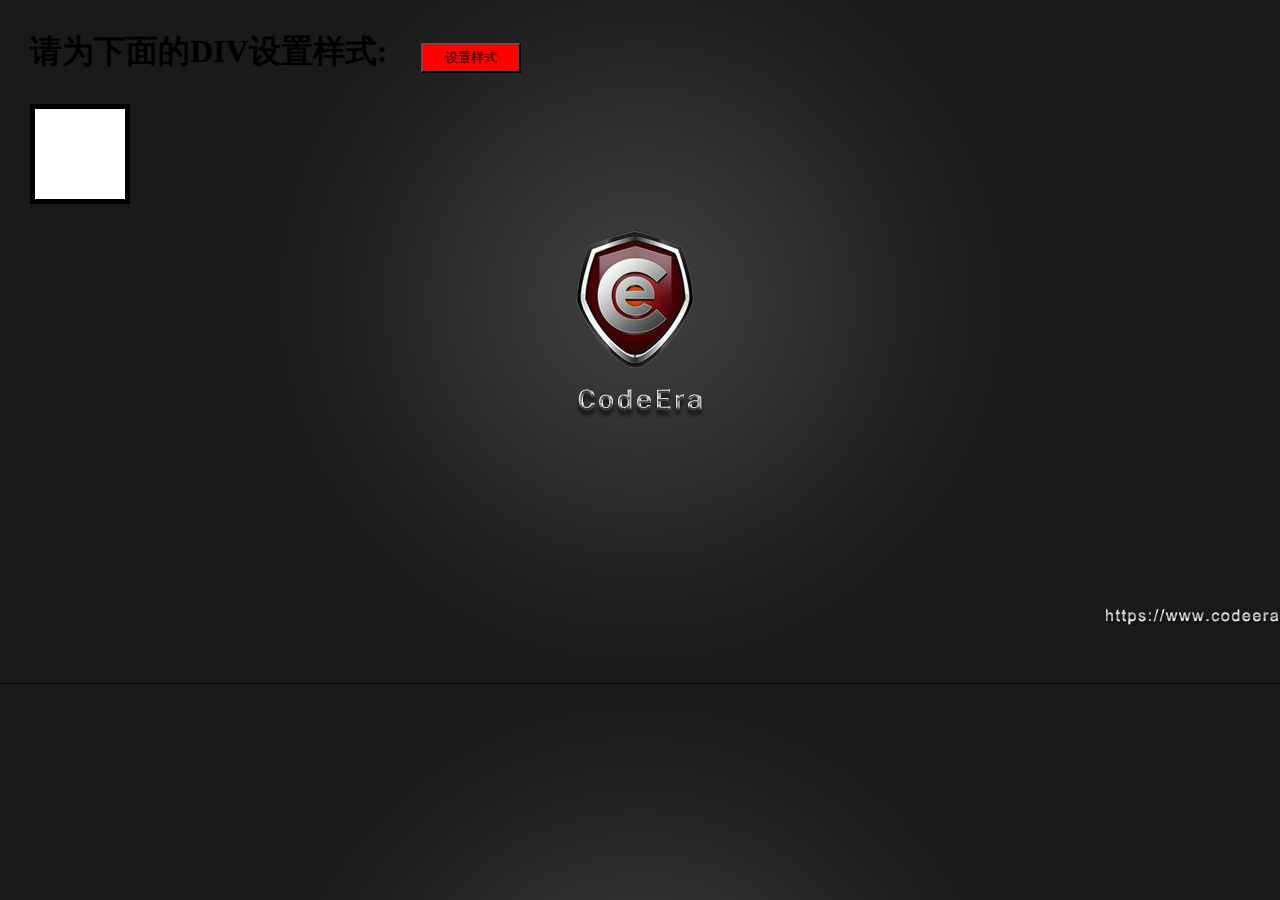
<file: personalWorks/001JavaScript.html>
<!DOCTYPE html>
<html lang="en">

<head>
    <meta charset="UTF-8">
    <title>Document</title>
    <style>
        * {
            margin: 0;
            padding: 0;
            box-sizing: border-box;
        }
        
        li {
            list-style: none;
        }
        
        body {
            background: url(./images/bg.png) center;
        }
        
        .bigBox {
            width: 100%;
            height: 600px;
            padding: 30px;
        }
        
        h1 {
            display: inline-block;
            margin-right: 30px;
        }
        
        .btn {
            width: 100px;
            height: 30px;
            background: red;
        }
        
        .smallBox {
            margin-top: 30px;
            width: 100px;
            height: 100px;
            background: #FFF;
            border: 5px solid #000;
        }
        
        .mask {
            width: 350px;
            height: 300px;
            background: #FFF;
            margin: 0 auto;
            padding: 20px;
            border: 20px solid #ccc;
            display: none;
            position: fixed;
            top: 100px;
            left: 500px;
        }
        
        .mask ul li {
            padding-bottom: 30px;
        }
        
        .mask ul li input {
            width: 35px;
            border: none;
        }
        
        #btnRed {
            background: red;
        }
        
        #btnYellow {
            background: yellow;
        }
        
        #btnBlue {
            background: blue;
        }

    </style>
</head>

<body>
    <div class="bigBox">
        <h1>请为下面的DIV设置样式:</h1>
        <input id="btn" class="btn" type="button" value="设置样式">
        <div id="smallBox" class="smallBox"></div>
        <div id="mask" class="mask">
            <ul>
                <li>
                    请选择背景颜色:
                    <input id="btnRed" type="button" value="红">
                    <input id="btnYellow" type="button" value="黄">
                    <input id="btnBlue" type="button" value="蓝">
                </li>
                <li>
                    请选择宽(PX):
                    <input id="btnw2" type="button" value="200">
                    <input id="btnw3" type="button" value="300">
                    <input id="btnw4" type="button" value="400">
                </li>
                <li>
                    请选择高(PX):
                    <input id="btnh2" type="button" value="200">
                    <input id="btnh3" type="button" value="300">
                    <input id="btnh4" type="button" value="400">
                </li>
                <li>
                    <input id="btnReset" type="button" value="恢复">
                    <input id="btnConfirm" type="button" value="确定">
                </li>
            </ul>
        </div>
    </div>
</body>
<script>
    var btn = document.getElementById("btn");
    var mask = document.getElementById("mask");
    var btnReset = document.getElementById("btnReset");
    var btnConfirm = document.getElementById("btnConfirm");
    var btnRed = document.getElementById("btnRed");
    var btnYellow = document.getElementById("btnYellow");
    var btnBlue = document.getElementById("btnBlue");
    var smallBox = document.getElementById("smallBox");
    var btnw2 = document.getElementById("btnw2");
    var btnw3 = document.getElementById("btnw3");
    var btnw4 = document.getElementById("btnw4");
    var btnh2 = document.getElementById("btnh2");
    var btnh3 = document.getElementById("btnh3");
    var btnh4 = document.getElementById("btnh4");
    btn.onclick = show;
    btnRed.onclick = colorr;
    btnYellow.onclick = colory;
    btnBlue.onclick = colorb;
    btnw2.onclick = width2;
    btnw3.onclick = width3;
    btnw4.onclick = width4;
    btnh2.onclick = height2;
    btnh3.onclick = height3;
    btnh4.onclick = height4;
    btnReset.onclick = btnReset_;
    btnConfirm.onclick = confirm;

    function show() {
        mask.style.display = "block";
    }

    function colorr() {
        smallBox.style.background = "red";
    }

    function colory() {
        smallBox.style.background = "yellow";
    }

    function colorb() {
        smallBox.style.background = "blue";
    }

    function width2() {
        smallBox.style.width = "200px";
    }

    function width3() {
        smallBox.style.width = "300px";
    }

    function width4() {
        smallBox.style.width = "400px";
    }

    function height2() {
        smallBox.style.height = "200px";
    }

    function height3() {
        smallBox.style.height = "300px";
    }

    function height4() {
        smallBox.style.height = "400px";
    }

    function btnReset_() {
        smallBox.style.width = "100px";
        smallBox.style.height = "100px";
        smallBox.style.background = "#FFF";
    }

    function confirm() {
        mask.style.display = "none";
    }

</script>

</html>
</file>
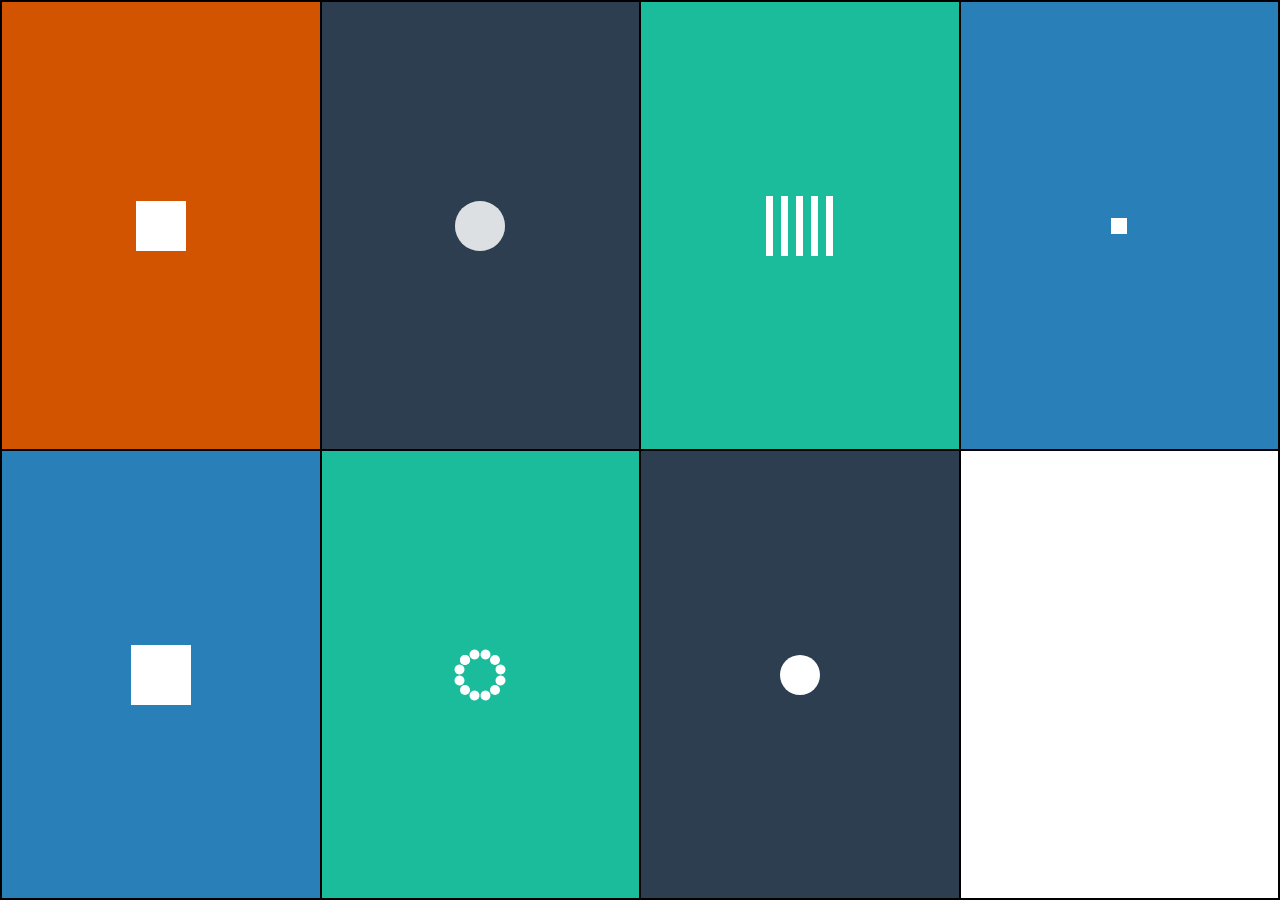
<file: personalWorks/002animate.html>
<!DOCTYPE html>
<html lang="en">
<head>
	<meta charset="UTF-8">
	<title>Document</title>
	<style>
		* {
			padding:0;
			margin:0;
		}
		html,body,ul{
			width: 100%;
			height: 100%;
			box-sizing:border-box;
		}
		ul {
			list-style: none;
			display: flex;
			flex-flow: wrap;
			border-bottom: 2px solid #000;
			border-right: 2px solid #000;
		}
		li {
			width: 25%;
			height: 50%;
			border-top: 2px solid #000;
			border-left: 2px solid #000;
			box-sizing:border-box;
			position: relative;
		}
		.cen {
			display: flex;
			justify-content: center;
			align-items: center;
		}
		.one {background-color: #D35400;}.one div{
			width: 50px;
			height: 50px;
			animation: l1 1.5s infinite;
			background-color: #fff;
		}
		.two {background-color: #2C3E50}
		.two div{
			width: 50px;
			height: 50px;
			background-color: #fff;
			opacity: .6;
			border-radius: 50%;
			position: absolute;
			top:50%;
			left:50%;
			transform: translate(-50%,-50%);
			animation: l2 2s infinite ease-in-out;
		}
		.two div:nth-child(2){animation-delay: 1s}
		.three {background-color: #1ABC9C;}
		.three div{
			width: 7px;
			height: 60px;
			background-color: #fff;
			float: left;
			margin:0 4px;
			animation:l3 1.2s infinite ease-in-out;
		}
		.three div:nth-child(2){animation-delay: -1.1s}
		.three div:nth-child(3){animation-delay: -1.0s}
		.three div:nth-child(4){animation-delay: -0.9s}
		.three div:nth-child(5){animation-delay: -0.8s}
		.four {background-color: #2980B9;}
		.four div {
			position: relative;
			width: 16px;
			height: 16px;
		}
		.four div div {
		    width: 16px;
		    height: 16px;
		    background-color: #fff;
		    position: absolute;
		    top: 0;
		    left: 0;
		    animation: l4 2s infinite both;
		}
		.four div div:nth-child(2){ animation-delay: -0.9s}
		.five {background-color: #2980B9}
		.five div{
			width: 60px;
			height: 60px;
			flex-flow: wrap;
		}
		.five div div{
			width: 20px;
			height: 20px;
			background-color: #fff;
			animation: l5 1.3s infinite ease-in-out;
		}
		.five div div:nth-child(1){animation-delay: 0.2s;}
		.five div div:nth-child(2){animation-delay: 0.2s;}
		.five div div:nth-child(3){animation-delay: 0.4s;}
		.five div div:nth-child(4){animation-delay: 0.1s;}
		.five div div:nth-child(5){animation-delay: 0.2s;}
		.five div div:nth-child(6){animation-delay: 0.3s;}
		.five div div:nth-child(7){animation-delay: 0s;}
		.five div div:nth-child(8){animation-delay: 0.1s;}
		.five div div:nth-child(9){animation-delay: 0.2s;}
		.six {background-color: #1ABC9C;}
		.six div {
			width: 40px;
			height: 40px;
			position: relative;
		}
		.six div div {
			width: 40px;
			height: 40px;
			position: absolute;
			left: 0;
			top: 0;
		}
		.six div div:nth-child(2){transform: rotate(30deg)}
		.six div div:nth-child(3){transform: rotate(60deg)}
		.six div div:nth-child(4){transform: rotate(90deg)}
		.six div div:nth-child(5){transform: rotate(120deg)}
		.six div div:nth-child(6){transform: rotate(150deg)}
		.six div div:nth-child(7){transform: rotate(180deg)}
		.six div div:nth-child(8){transform: rotate(210deg)}
		.six div div:nth-child(9){transform: rotate(240deg)}
		.six div div:nth-child(10){transform: rotate(270deg)}
		.six div div:nth-child(11){transform: rotate(300deg)}
		.six div div:nth-child(12){transform: rotate(330deg)}
		.six div div:before{
			content: '';
			display: block;
			width: 10px;
			height: 10px;
			background-color: #fff;
			border-radius: 100%;
			animation: l6 1.2s infinite both;
		}
		.six div div:nth-child(2):before {animation-delay: -1.1s;}
		.six div div:nth-child(3):before {animation-delay: -1s;}
		.six div div:nth-child(4):before {animation-delay: -.9s;}
		.six div div:nth-child(5):before {animation-delay: -.8s;}
		.six div div:nth-child(6):before {animation-delay: -.7s;}
		.six div div:nth-child(7):before {animation-delay: -.6s;}
		.six div div:nth-child(8):before {animation-delay: -.5s;}
		.six div div:nth-child(9):before {animation-delay: -.4s;}
		.six div div:nth-child(10):before {animation-delay: -.3s;}
		.six div div:nth-child(11):before {animation-delay: -.2s;}
		.six div div:nth-child(12):before {animation-delay: -.1s;}
		.seven {background-color: #2C3E50;}
		.seven div {
			width: 40px;
			height: 40px;
			border-radius:50%;
			background-color: #fff;
			animation:l7 1s infinite;
		}
		@keyframes l1 {
			0% {transform: perspective(120px) rotateX(0deg) rotateY(0deg)
			}50% {
    		transform: perspective(120px) rotateX(-180.1deg) rotateY(0deg)
			}100% {
    		transform: perspective(120px) rotateX(-180deg) rotateY(-180deg)}
		}
		@keyframes l2 {
			0%{transform: translate(-50%,-50%) scale(0);}
			50%{transform: translate(-50%,-50%) scale(1);}
			100%{transform: translate(-50%,-50%) scale(0);}
		}
		@keyframes l3 {
			0%, 40%, 100% {
    			transform: scaleY(0.4);
			}20% {
				transform: scaleY(1);
			}
		}
		@keyframes l4 {
			25% {
   				transform: translateX(42px) rotate(-90deg) scale(0.5);
			}50% {
			    transform: translateX(42px) translateY(42px) rotate(-179deg);
			}50.1% {
			    transform: translateX(42px) translateY(42px) rotate(-180deg);
			}75% {
			    transform: translateX(0px) translateY(42px) rotate(-270deg) scale(0.5);
			}100% {
			    transform: rotate(-360deg);
			}
		}
		@keyframes l5 {
			0%, 70%, 100% {transform: scale3D(1, 1, 1)}
			35% {transform: scale3D(0, 0, 1)}
		}
		@keyframes l6 {
			0%, 80%, 100% {transform: scale(0)}
			40% {transform: scale(1)}
		}
		@keyframes l7 {
			0%{transform: scale(0)}
			100%{transform: scale(1);opacity: 0}
		}
	</style>
</head>
<body>
	<ul>
		<li class="one cen">
			<div></div>
		</li>
		<li class="two">
			<div></div>
			<div></div>
		</li>
		<li class="three cen">
			<div></div>
			<div></div>
			<div></div>
			<div></div>
			<div></div>
		</li>
		<li class="four cen">
			<div>
				<div></div>
				<div></div>
			</div>
		</li>
		<li class="five cen">
			<div class="cen">
				<div></div>
				<div></div>
				<div></div>
				<div></div>
				<div></div>
				<div></div>
				<div></div>
				<div></div>
				<div></div>
			</div>
		</li>
		<li class="six cen">
			<div>
				<div></div>
				<div></div>
				<div></div>
				<div></div>
				<div></div>
				<div></div>
				<div></div>
				<div></div>
				<div></div>
				<div></div>
				<div></div>
				<div></div>
				<div></div>
			</div>
		</li>
		<li class="seven cen">
			<div></div>
		</li>
		<li></li>
	</ul>
</body>
</html>
</file>
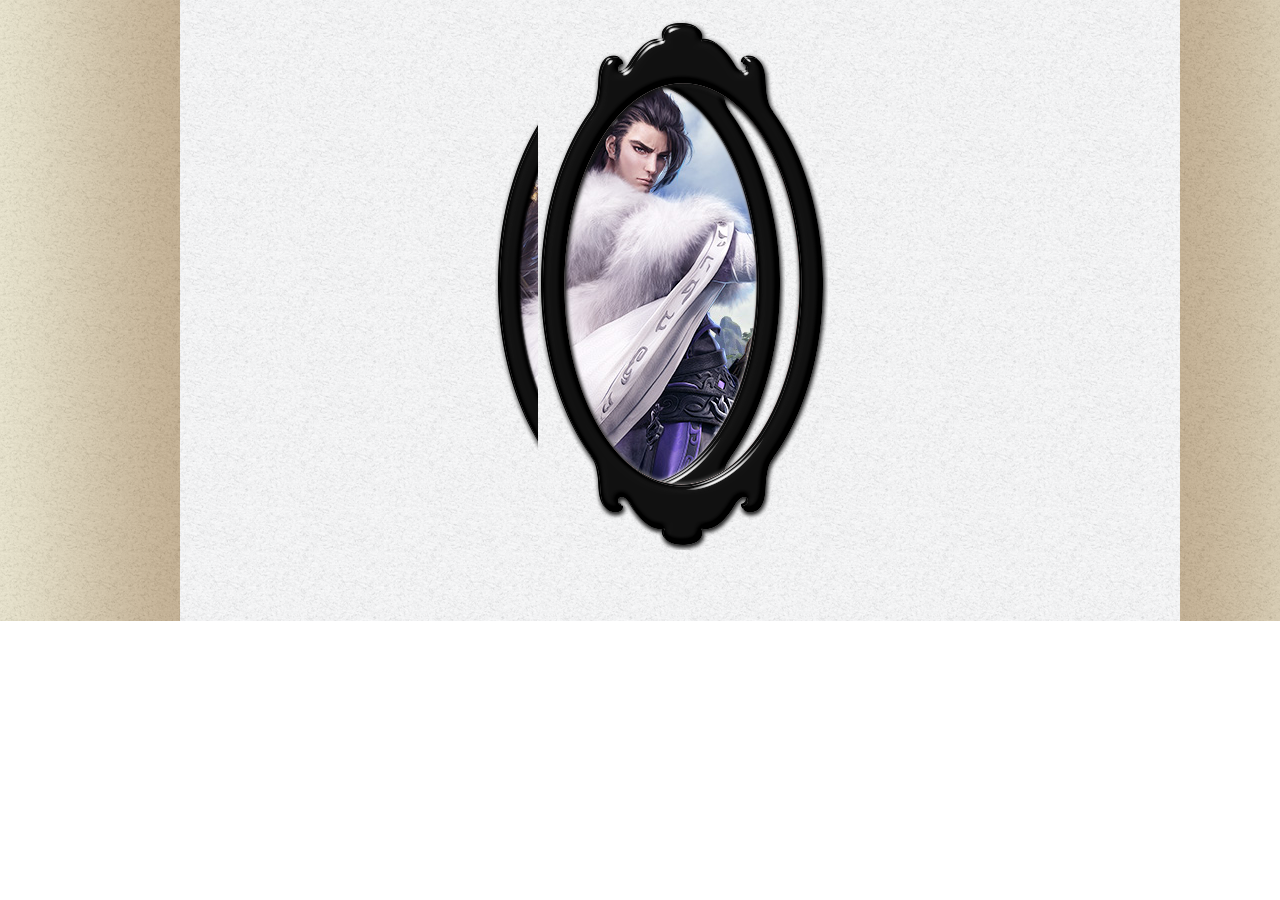
<file: personalWorks/myslideshow/index1.html>
<!DOCTYPE html>
<html lang="en">
<head>
    <meta charset="UTF-8">
    <title>撸码时代</title>
    <style>
        * {
            margin: 0;
            padding: 0;
            list-style: none;
            border: 0;
        }

        body {
            background: url("img/beijing.png") no-repeat;
            /*position: fixed;*/
        }
        .gps {
            width: 290px;
            height: 530px;
            float: left;
            position: absolute;
            left: 538px;
            top: 20px;
            background: url("img/jingkuang1.png");
            z-index: 10;
        }

        .all {
            width: 1000px;
            height: 621px;
            margin: auto;
            position: relative;
        }

        .screen {
            width: 290px;
            height: 530px;
            background: url("img/jingkuang1.png");
            margin: auto;
            top: 20px;
            position: relative;
            overflow: hidden;
        }

        .screen ul {
            position: absolute;
            width: 1740px;
        }

        .screen li {
            float: left;
            position: relative
        }

        .screen ol {
            position: absolute;
            left: 109px;
            bottom: -20px;
            line-height: 100px;
            text-align: center;
            float: left;
        }

        .screen ol li {
            float: left;
            width: 10px;
            height: 10px;
            background: #000;
            border-radius: 50%;
            border: 1px solid #000;
            cursor: pointer;
        }

        .screen ol li.current {
            background: #fff;
        }

        #arr {
            display: none;
        }

        #arr span {
            width: 90px;
            height: 90px;
            background: url("img/spans.png");
            cursor: pointer;
            position: absolute;
            top: 40%;
            left: 230px;
        }

        #arr #right {
            right: 230px;
            left: auto;
        }
    </style>
</head>
<body>
<div class="lumashidai"><a href=""></a></div>
<div class="gps"></div>
<div class="all" id="box">
    <div class="screen">
        <ul>
            <li><img src="img/jing1.png" alt=""></li>
            <li><img src="img/jing2.png" alt=""></li>
            <li><img src="img/jing3.png" alt=""></li>
            <li><img src="img/jing4.png" alt=""></li>
            <li><img src="img/jing5.png" alt=""></li>
        </ul>
        <ol></ol>
    </div>
    <div id="arr"><span id="left"></span><span id="right"></span></div>
</div>
<script>
    var timer = null;
    var box = document.getElementById("box");
    var screen = box.children[0];
    var ul = screen.children[0];
    var ol = screen.children[1];
    var ulLis = ul.children;
    var imgWidth = screen.offsetWidth;
    var arr = document.getElementById("arr");
    var left = document.getElementById("left");
    var right = document.getElementById("right");

    for (var i = 0; i < ulLis.length; i++) {
        var li = document.createElement("li");
        li.innerHTML = i + 1;
        ol.appendChild(li);
    }
    var olLis = ol.children;
    olLis[0].className = "current";
    var firstImg = ulLis[0].cloneNode(true);
    ul.appendChild(firstImg);
    for (var j = 0; j < olLis.length; j++) {
        olLis[j].index = j;
        olLis[j].onmouseover = function () {
            for (var k = 0; k < olLis.length; k++) {
                olLis[k].className = "";
            }
            this.className = "current";
            var target = -this.index * imgWidth;
            animate(ul, target);
            pic = this.index;
            square = this.index;
        };
    }
    box.onmouseover = function () {
        arr.style.display = "block";
        clearInterval(timer);
    };
    box.onmouseout = function () {
        arr.style.display = "none";
        timer = setInterval(right.onclick, 1000);
    };
    var pic = 0;
    var square = 0;
    right.onclick = function () {
        if (pic === ulLis.length - 1) {
            ul.style.left = 0 + "px";
            pic = 0;
        }
        pic++;
        var target = -pic * imgWidth;
        animate(ul, target);
        if (square < olLis.length - 1) {
            square++;
        } else {
            square = 0;
        }
        for (var i = 0; i < olLis.length; i++) {
            olLis[i].className = "";
        }
        olLis[square].className = "current";
    };
    left.onclick = function () {
        if (pic === 0) {
            ul.style.left = -(ulLis.length - 1) * imgWidth + "px";
            pic = ulLis.length - 1;
        }
        pic--;
        var target = -pic * imgWidth;
        animate(ul, target);
        if (square > 0) {
            square--;
        } else {
            square = olLis.length - 1;
        }
        for (var i = 0; i < olLis.length; i++) {
            olLis[i].className = "";
        }
        olLis[square].className = "current";
    };
    timer = setInterval(right.onclick, 1200);

    //函数包
    function animate(obj, target) {
        clearInterval(obj.timer);
        obj.timer = setInterval(function () {
            var leader = obj.offsetLeft;
            var step = 30;
            step = leader < target ? step : -step;//step有了正负
            if (Math.abs(leader - target) >= Math.abs(step)) {
                leader = leader + step;
                obj.style.left = leader + "px";
            } else {
                obj.style.left = target + "px";//手动放到终点
                clearInterval(obj.timer);
            }
        }, 15);
    }
</script>
</body>
</html>
</file>
<file: personalWorks/shanghe/css/index.css>
/*将来所有的CSS的样式我们都要放在CSS文件中*/
/* CSS初始化 START*/
/*清楚标签的margin和padding*/
body, h1, h2, h3, h4, h5, h6, hr, p, blockquote, /* structural elements 结构元素 */
dl, dt, dd, ul, ol, li, /* list elements 列表元素 */
pre, /* text formatting elements 文本格式元素 */
fieldset, lengend, button, input, textarea, /* form elements 表单元素 */
th, td { /* table elements 表格元素 */
    margin: 0;
    padding: 0;
}

/*给页面设置一个统一的字体大小和颜色，还要设置body的背景颜色*/
body {
    font-family: "microsoft yahei";
    font-size: 12px;
    color: #333;
}

/*清除li便签之前的小点*/
ul, ol {
    list-style: none;
}

/*清除img的边框*/
img {
    border: 0;
}

/*清楚表单元素的边框*/
input, select, textarea {
    outline: 0;
}

/*清除浮动*/
.clearfix:after {
    content: "";
    height: 0;
    line-height: 0;
    display: block;
    visibility: hidden;
    clear: both;
}

.clearfix {
    zoom: 1;
}

/*a去掉下划线，以及a:hover*/
a {
    color: #333;
    text-decoration: none;
}

a:hover {
    color: red;
}

/*设置浮动*/
.fl {
    float: left;
}

.fr {
    float: right;
}

/*CSS初始化 END*/
/*版心*/
.pageCenter{
    width: 980px;
}
/*顶部通栏*/
.topbar{
    width: 100%;
    height: 62px;
    background: #fff;
    border-bottom: 1px solid #E1E1E1;
}
.topbar .logo{
    height: 62px;
    margin: auto;
}
.topbar .logo .logol{
    margin-top: 19px;
}
.topbar .logo .logor{
    width: 196px;
    height: 28px;
    border: 1px solid #E1E1E1;
    border-radius: 5px;
    margin-top: 20px;
    background: #F5F5F5;
}
.topbar .logo .logor .text{
    width: 168px;
    height: 16px;
    display: block;
    margin-top: 4px;
    float: left;
    border: none;
    color: #b5b5b5;
    font-size: 12px;
    background: #F5F5F5;
}
.topbar .logo .logor .button{
    width: 28px;
    height: 28px;
    border-radius: 4px;
    float: right;
}
/*导航栏*/
.nav {
    height: 55px;
    background: url("../images/shanghe_r2_c2.png") repeat;
}
.nav .navfont {
    height: 55px;
    margin: auto;
}
.nav .navfont ul{
    float: left;
}
.nav .navfont ul li {
    width: 128px;
    height: 55px;
    display: inline-block;
    text-align: center;
    border-right: 1px solid #D8D8D8;
}
.nav .navfont ul li:hover {
    background: url("../images/shanghe_r2_c6.png");
}
.nav .navfont ul li a{
    font: bolder 16px/55px "黑体";
    color: black;
}
/*轮播图*/
.playimage {
    height: 595px;
    margin: auto;
    background: url("../images/shanghe_r2_c3.png") no-repeat;
}
.playimages {
    height: 69px;
    margin: auto;
    background: url("../images/shanghe_r2_c4.png") no-repeat;
}
/*公告*/
.notice{
    width: 100%;
    height: 29px;
    background: #FBFBFB;
    border-top: 1px solid #EFEFEF;
    border-bottom: 1px solid #EFEFEF;
}
.notice .notices {
    height: 29px;
    line-height: 29px;
    margin: auto;
}

.notice .notices h6{
    padding-right: 28px;
}
.notice .notices .share{
    height: 24px;
    padding-top: 5px;
    padding-right: 5px;
}
/*新闻中心*/
.news{
    height: 226px;
    margin: auto;
    margin-top: 15px;
    margin-bottom: 52px;
}
.news li {
    float: left;
}
.news .newproduct{
    width: 310px;
    height: 224px;
    border: 1px solid #E4E4E4;
    position: relative;
}
.news p {
    height: 14px;
    font: bolder 12px "";
    color: #7AB800;
    padding-top: 11px;
    float: left;
}
.news .newproduct p>img{
    padding: 2px 7px 0;
    float: left;
}
.news .newproduct .mobile{
    width: 310px;
    height: 190px;
    background: url("../images/shanghe_r2_c9.png");
    bottom: 0;
    position: absolute;
}
.news .newcenterbox{
    padding: 0 10px;
}
.news .newcenter{
    width: 373px;
    height: 224px;
    border: 1px solid #E4E4E4;
}
.news .newcenter p>img{
    padding: 2px 7px 0;
    float: left;
}
.news .newcenter a{
    color: #666666;
    color: #666666;
    float: right;
    padding: 11px 11px 0 0;
    font: bolder 12px "";
}
.news .newcenter>ul{
    width: 333px;
    height: 170px;
    margin: auto;
    margin-top: 25px;
}
.news .newcenter>ul li{
    width: 333px;
    border-bottom: 1px dashed #b5b5b5;
}
.news .newcenter>ul a{
    font-weight: normal;
    float: left;
    line-height: 28px;
    padding: initial;
}
.support {
    width: 268px;
    height: 224px;
    border: 1px solid #E4E4E4;
}
.support p>img{
    padding: 2px 7px 0;
    float: left;
}
.support ul {
    width: 100px;
    height: 75px;
    line-height: 20px;
    padding-left: 28px;
    margin-top: 30px;

}
.support ul>li>img{
    padding-right: 5px;
}
.support .site {
    font-weight: normal;
    color: #333;
    padding-left: 30px;
    margin-top: 26px;
}
/*底部*/
.footer {
    width: 100%;
    height: 306px;
    background: url("../images/尚合_r2_c4.png");
}
.footer .footertop{
    height: 220px;
    padding-top: 15px;
    margin: auto;
    position: relative;
}
.footer .footertop .retruntop{
    width: 50px;
    height: 25px;
    background: url("../images/尚合_r2_c5.png");
    font-size: 0;
    position: absolute;
    top: 0px;
    right: 10px;
}
.footer .footertop>ul>li{
    float: left;
    padding: 0 28px;
}
.footer .footertop>ul>li>a{
    color: white;
}
.footer .footertop>ul>li>ul{
    padding-top: 20px;
    line-height: 20px;
}
.footer .footertop>ul>li>ul>li>a{
    color: #707070;
}
.footer>p{
    text-align: center;
    width: 980px;
    color: #000;
    display: block;
    margin: auto;
    margin-bottom: 6px;
}
.footer>ul{
    width: 50px;
    margin: auto;
}
.footer>ul>li{
    float: left;
    padding: 2px;
}
</file>
<file: css/homePage.css>
body {
  background: #E7E1D1 url(../images/bg.jpg);
  background-attachment: fixed;
}
.plr {
  margin: 0 25px;
}
/*导航*/
header {
  width: 100%;
  height: 40px;
  background: rgba(231, 225, 209, 0.8);
  border-bottom: 1px solid #6F5560;
}
header .w1100 {
  width: 1100px;
  margin: 0 auto;
}
header .w1100 ul h1 {
  font-size: 16px;
  color: #6D505A;
  line-height: 40px;
  float: left;
}
header .w1100 ul h1 img {
  width: 31px;
  margin-right: 5px;
  vertical-align: middle;
}
header .w1100 ul li {
  font-size: 14px;
  color: #6F5560;
  padding: 0 20px;
  line-height: 40px;
  float: left;
}
/*个人作品*/
main .skill {
  width: 100%;
  height: 140px;
  background: rgba(211, 52, 77, 0.8);
}
main .skill ul {
  width: 1100px;
  margin: 0 auto;
  padding: 20px 0;
}
main .skill ul li {
  width: 100px;
  height: 100px;
  margin: 0 85px;
  font-weight: 900;
  text-align: center;
  line-height: 100px;
  color: #6F5560;
  background: #E7E1D1;
  border-radius: 50%;
  float: left;
}
main .personalWorks {
  width: 100%;
  height: 90px;
  text-align: center;
  color: #E7E1D1;
  background: #6F5560;
}
main .personalWorks h2 {
  padding: 12px 0;
}
main .worksShow {
  width: 1100px;
  margin: 0 auto;
}
main .worksShow li {
  width: 350px;
  height: 156px;
  background: #6D505A;
  margin-top: 10px;
  border: 1px solid #6D505A;
  display: block;
  float: left;
  position: relative;
  overflow: hidden;
}
main .worksShow li a img {
  width: 100%;
  vertical-align: middle;
}
main .worksShow li a p {
  width: 100%;
  height: 30px;
  text-align: center;
  line-height: 30px;
  color: #6D505A;
  background: rgba(231, 225, 209, 0.8);
  position: absolute;
  bottom: 0;
  display: none;
}
main .worksShow li a:hover p {
  display: block;
}
/*动画*/
</file>
<file: personalWorks/runoob/index.css>
/************************************************************************************
RESET重置
*************************************************************************************/
/*1.样式重置*/
/*清除标签的margin和padding*/
html,
body,
h1,
h2,
h3,
h4,
h5,
h6,
ul,
ol,
dl,
li,
dt,
dd,
div,
img,
a,
p,
form,
input,
header,
nav,
main,
article,
aside,
footer {
  margin: 0;
  padding: 0;
  /*设置盒模型*/
  box-sizing: border-box;
}
/*设置默认字体*/
body {
  font-family: Arial, Helvetica, sans-serif;
}
/*重置a标签去除下划线*/
a,
a:hover {
  color: #666;
  text-decoration: none;
}
/*重置列表*/
ul,
ol {
  list-style: none;
}
/*清除img的边框*/
img {
  border: 0;
}
/*清除表单元素的边框*/
input {
  /*1清楚文本框获取焦点时默认的边框阴影*/
  outline: none;
  /*2去除边框*/
  border: none;
  /*3添加边框*/
  border: 1px solid #ccc;
}
/*添加浮动*/
.fl {
  /*左浮动*/
  float: left;
}
.fr {
  /*右浮动*/
  float: right;
}
/************************************************************************************
STRUCTURE结构
*************************************************************************************/
/************************************************************************************
MENU菜单
*************************************************************************************/
/************************************************************************************
POST帖子
*************************************************************************************/
/************************************************************************************
HEADER头部
*************************************************************************************/
header {
  width: 100%;
  height: 125px;
}
header header {
  width: 100%;
  height: 90px;
  background: #F6F6F6;
  padding: 0 100px;
}
header header img {
  margin-top: 31px;
}
header header input {
  width: 400px;
  height: 35px;
  float: right;
  border-radius: 5px;
  margin-top: 27.5px;
  padding-left: 15px;
  color: #CCCCCC;
}
header nav {
  width: 100%;
  height: 35px;
  background: #96B97D;
  padding: 0 100px;
}
header nav ul li {
  float: left;
  padding-right: 20px;
  line-height: 35px;
}
header nav ul li a {
  font-size: 14px;
  color: white;
}
/************************************************************************************
MAIN主要内容
*************************************************************************************/
main {
  width: 100%;
  padding: 0 100px;
  margin-top: 20px;
}
main aside {
  width: 180px;
  border: 1px solid #CCCCCC;
  border-radius: 5px;
  float: left;
}
main aside h3 {
  width: 100%;
  height: 27px;
  font-weight: normal;
  font-size: 14px;
  line-height: 27px;
  color: #A4A4A4;
  background: #F0F0F0;
}
main aside h3 img {
  margin: 0 5px;
}
main aside ul li {
  width: 100%;
  height: 40px;
  border-bottom: 1px solid #CCCCCC;
  line-height: 40px;
  padding-left: 5px;
}
main aside ul li a {
  font-size: 14px;
  color: #000000;
}
main aside ul li a img {
  margin-right: 3px;
}
main article {
  width: 930px;
  border: 1px solid #CCCCCC;
  border-radius: 5px;
  float: right;
  padding: 0 20px;
}
main article ul li {
  margin-top: 20px;
}
main article ul li h3 {
  border-bottom: 1px solid #CCCCCC;
}
main article ul li h3 img {
  padding-right: 5px;
}
main article ul li ul li {
  width: 280px;
  height: 93px;
  background: #f6f6f6;
  border-radius: 5px;
  margin: 10px 10px 0 0;
  padding: 15px 20px;
  float: left;
}
main article ul li ul li a h3 {
  color: #64854C;
  font-size: 16px;
  border-bottom: none;
}
main article ul li ul li a p {
  margin-top: 10px;
  font-weight: 600;
  font-size: 12px;
}
main article ul li ul li a p img {
  float: left;
  margin-left: 10px;
  margin-right: 10px;
}
main article ul li ul li:hover {
  background: #e3e3e3;
}
/************************************************************************************
FOOTER页脚
*************************************************************************************/
footer {
  width: 100%;
  margin-top: 20px;
  border-top: 1px solid #cccccc;
}
footer .subnav {
  margin: 0 auto;
  width: 79%;
}
footer .subnav ul li {
  width: 20%;
  float: left;
}
footer .subnav ul li ul {
  font-size: 14px;
  margin: 15px 0;
  border-left: 1px solid #cccccc;
}
footer .subnav ul li ul li {
  width: 100%;
  float: none;
  padding-left: 30px;
  border-left: none;
}
footer .subnav ul li ul li a {
  font-size: 12px;
  line-height: 28px;
  color: #888A88;
}
footer .subnav ul li ul li a:hover {
  color: #cccccc;
}
footer .copyright {
  border-top: 1px solid #cccccc;
  padding: 20px 0;
  font-size: 12px;
  color: #666666;
  text-align: center;
}
/************************************************************************************
CLEARFIX清除浮动
*************************************************************************************/
.clearfix::before,
.clearfix:after {
  content: "";
  height: 0;
  line-height: 0;
  display: block;
  visibility: hidden;
  clear: both;
}
</file>
